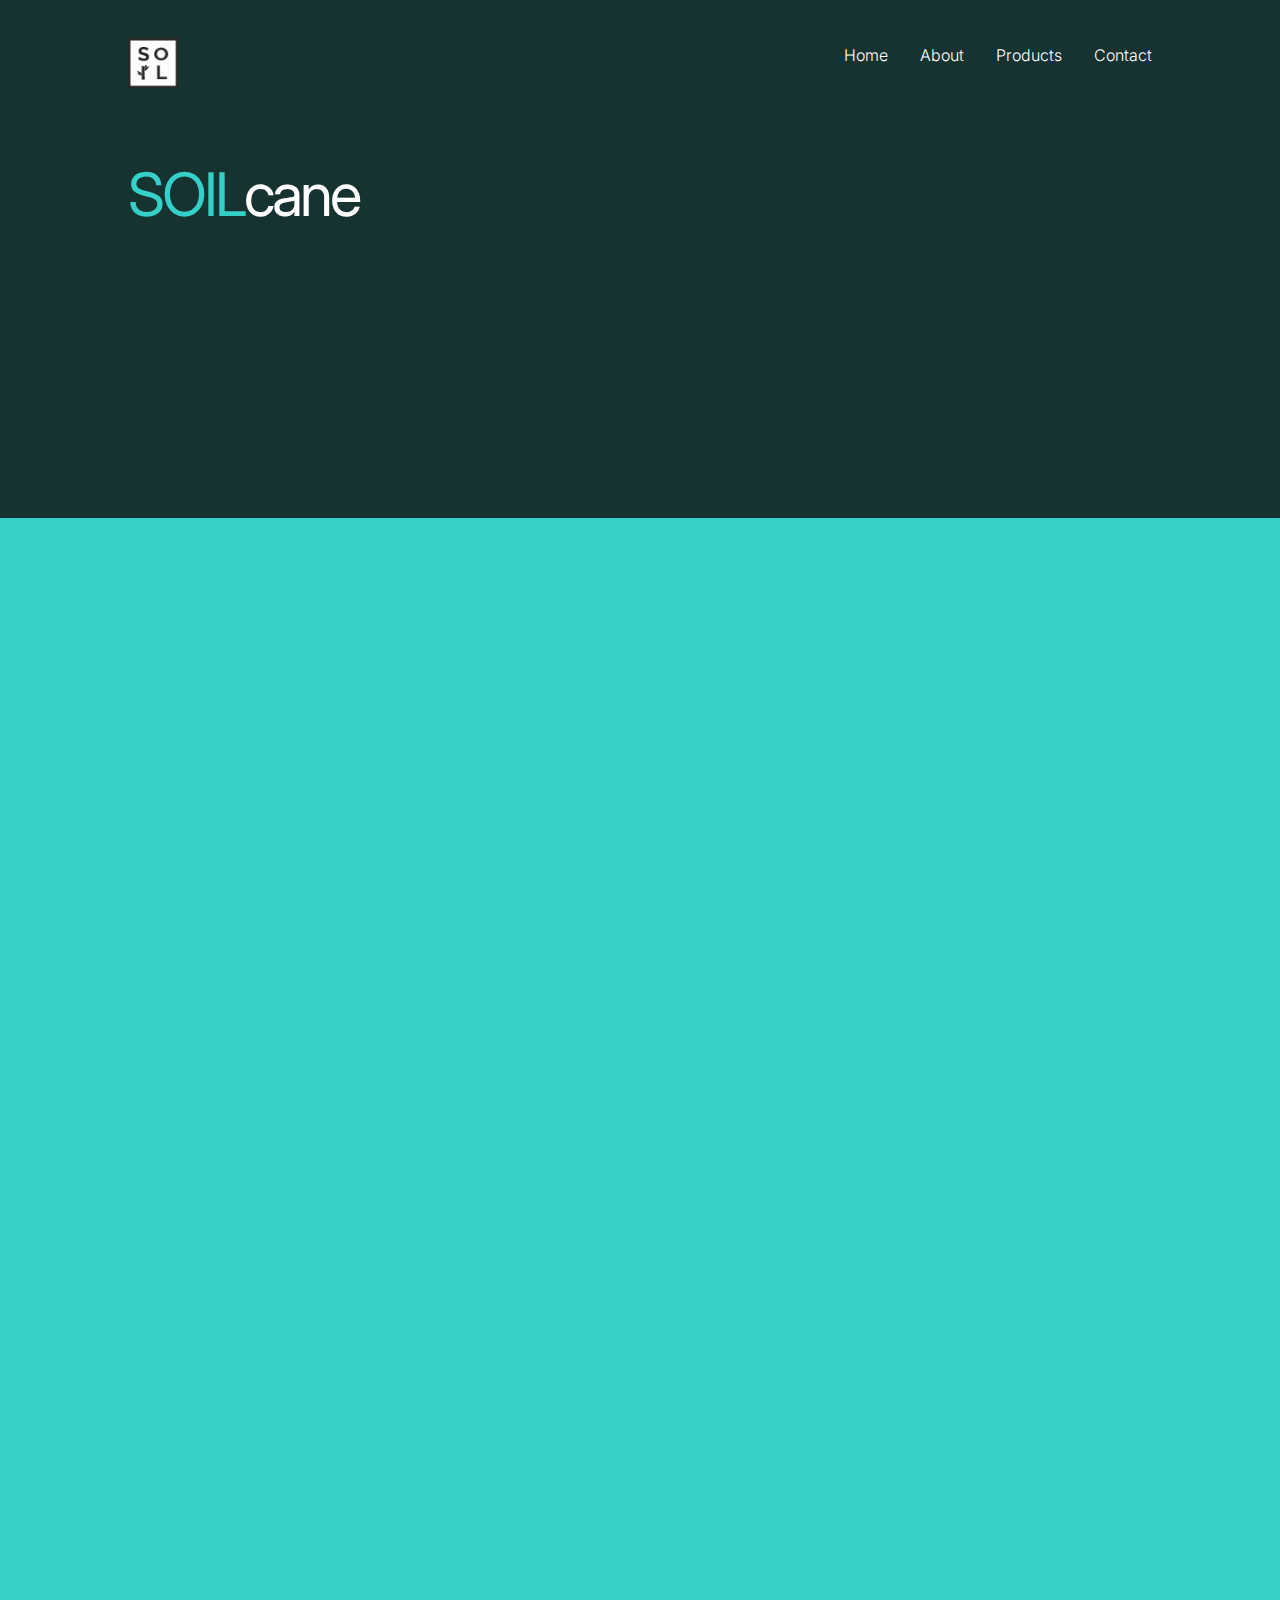
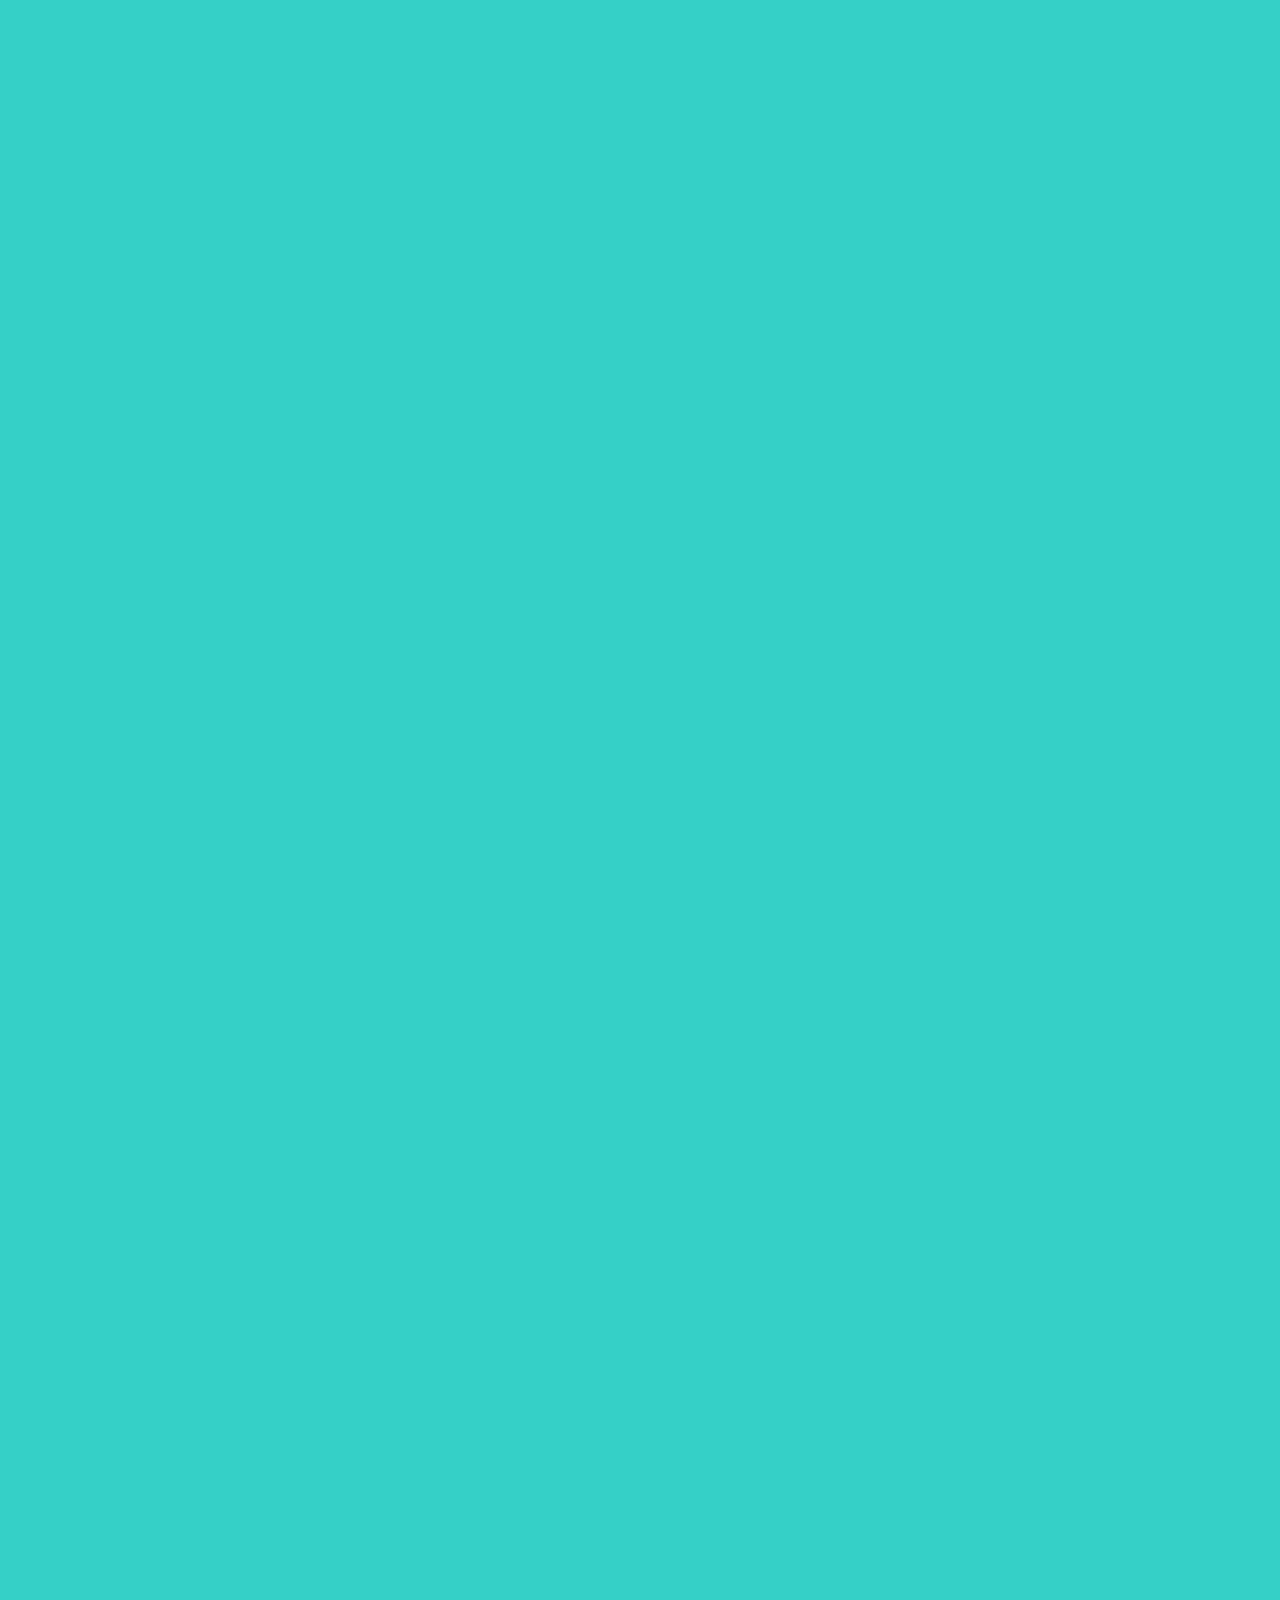
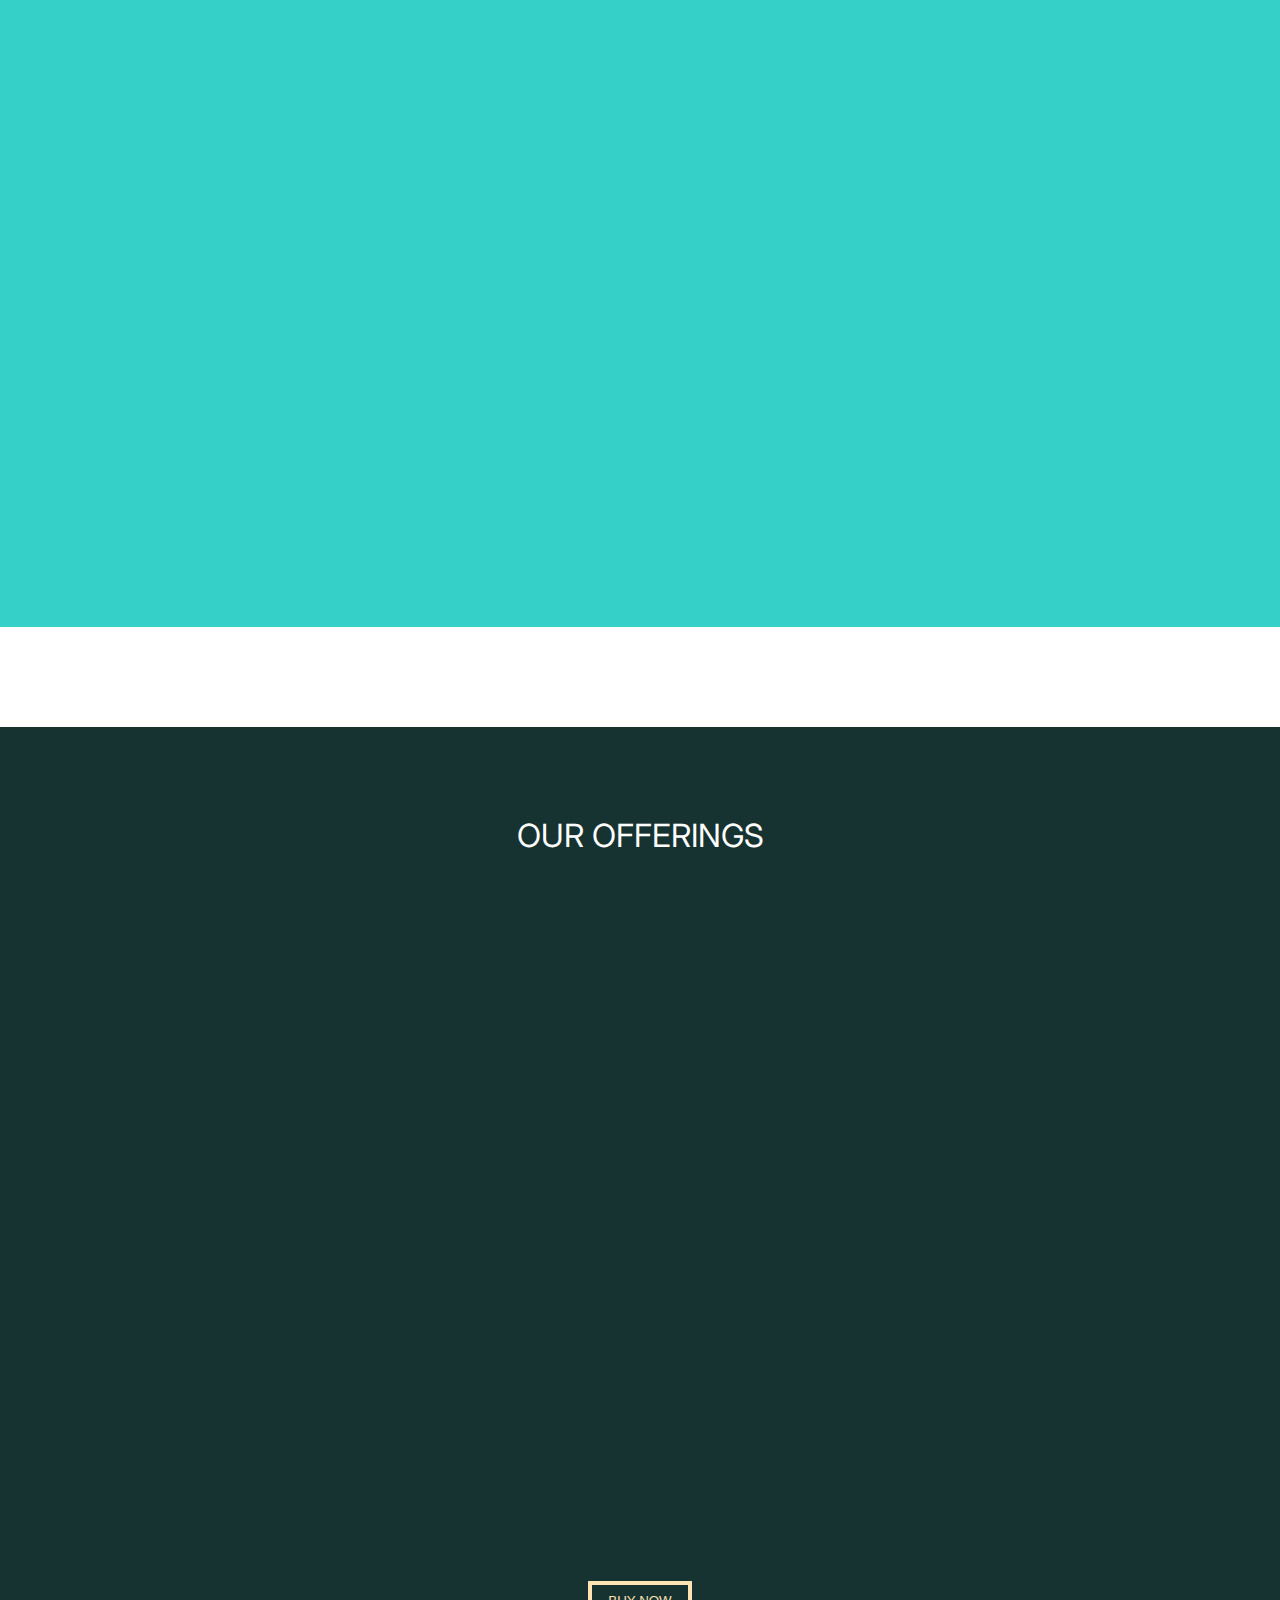
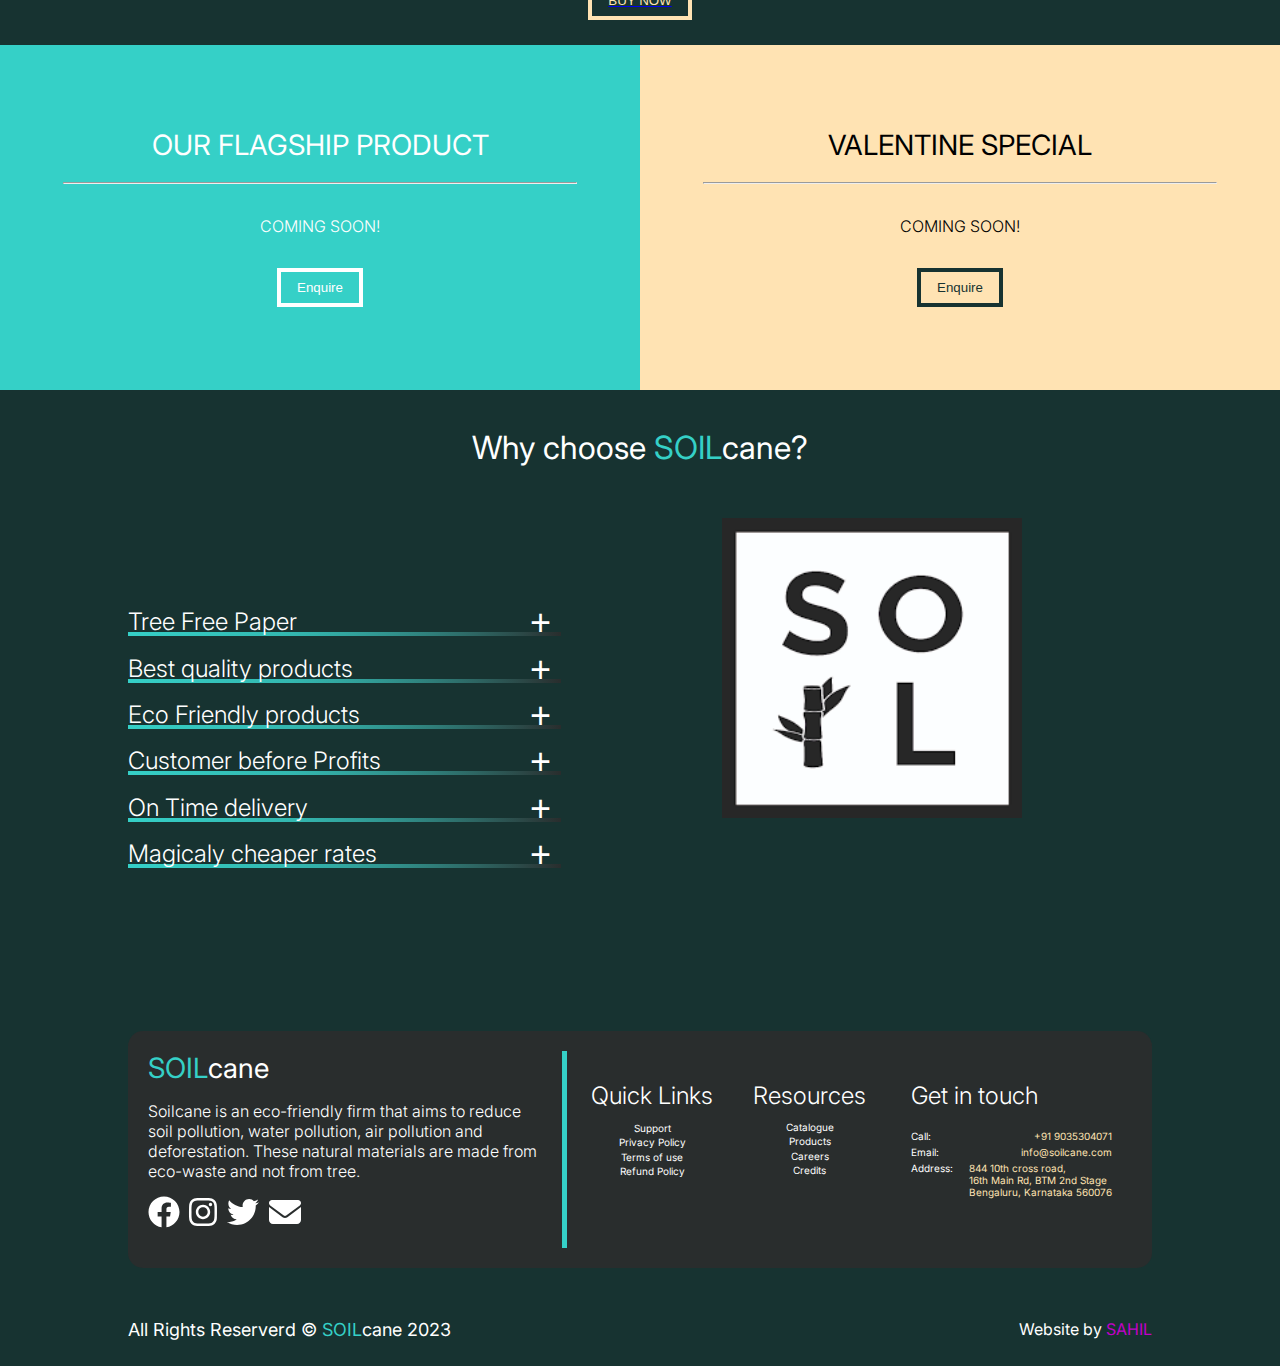
<file: index.html>
<!DOCTYPE html>
<html lang="en">

<head>
    <meta charset="UTF-8" />
    <meta name="viewport" content="width=device-width, initial-scale=1.0" />
    <title>SOILCANE</title>
    <link rel="stylesheet" href="medai.css" />
    <link rel="stylesheet" href="style.css" />
    <link rel="stylesheet" href="mobile.style.css" />
    <link rel="stylesheet" href="assets/fontawesome/css/all.min.css">
</head>

<body>
    <div class="smooth-scroll-wrapper">
        <div class="content bg-primary-1">
            <nav class="spaced-flex default-padding py-1  bg-dark-1 light-1">
                <div class="left-nav">
                    <h1 id="site-title"><span class="primary-1"><a href="index.html" class="dedecor"><img src="./assets/img/LOGO444.png" alt="" height="50px" width="50px"></span></a> </h1>
                </div>
                <div class="right-nav">
                    <ul class="dedecor spaced-flex font2">
                        <li class="mx-5 animated-ul py-2"><a href="/" class="dedecor">Home</a></li>
                        <li class="mx-5 animated-ul py-2"><a href="" class="dedecor">About</a></li>
                        <li class="mx-5 animated-ul py-2"><a href="#Products" class="dedecor">Products</a></li>
                        <li class="ml-5 animated-ul py-2"><a href="" class="dedecor">Contact</a></li>
                    </ul>
                </div>
                <div id="mobile-nav">
                    <i class="fa fa-bars primary-1" onclick="toggleMenu(event)"></i>
                    <ul id="mobile-menu" class="dedecor column-flex font2">
                        <li class="mx-auto animated-ul py-2"><a href="/" class="dedecor">Home</a></li>
                        <li class="mx-auto animated-ul py-2"><a href="/EcoPaper/about.html" class="dedecor">About</a></li>
                        <li class="mx-auto animated-ul py-2"><a href="#Products" class="dedecor">Products</a></li>
                        <li class="mx-auto animated-ul py-2"><a href="/EcoPaper/contact.html" class="dedecor">Contact</a></li>
                        <li class="mx-auto my-4 py-2"><i class="fa fa-xmark large primary-3"
                                onclick="toggleMenu(event)"></i></li>
                    </ul>
                </div>
            </nav>
            <section id="loading" class="auto-flex">
                <i class="fa fa-spinner secondary-1 boomer"
                    style="font-size: 100px ; position:relative; bottom:10%;"></i>
            </section>
            <section id="Landing" class="spaced-flex default-padding bg-dark-1 light-1 reverse-stack">
                <div>
                    <h1 id="hook" class="impress"><span class="primary-1">SOIL</span>cane</h1>
                    <h2 id="hook-headline" class="primary-3 medium">India's Proud Tree Free Paper</h2>
                    <p id="hook-intro" class="my-4 w-70">
                        Soilcane is an eco-friendly firm that aims to reduce soil pollution, water pollution, air pollution and deforestation. These natural materials are made from eco-waste and not from tree.
                    </p>
                    <div id="hook-buttons" class="btn-container my-5">
                        <a href="ABOUT/about.html"><button class="round-btn"> Know More </button></a>
                    </div>
                </div>
                <div class="image-contain">
                    <img id="hook-image" src="./assets/img/11-removebg-preview.png" alt="" >
                </div>

            </section>



            <section id="About" class="default-padding bg-primary-1 dark-1">
                <h2 class="center my-5">What is <span class="primary-2">SOIL</span> cane?</h2>
                <p class="w-70 mx-auto center my-5">
                    <b>We are India's First Tree Free Paper Producer.
                    We use eco-waste and by-products like bagasse, water hyacinth, dry leaves and dry roots which are biodegradable and completely safe. Soilcane provides innovative solution to the customers and to keep ecological balance.</b>
                </p>
                <a href="ABOUT/about.html" style="text-decoration: none;"><button class="mx-auto rect-btn block my-4 primary-2">Know About Us</button></a>
            </section>


            

            <section id="Products" class="bg-primary-2 default-padding">
                <h2 class="center my-5">OUR PREMIUM <span class="primary-1">PRODUCTS</span> </h2>
                <div class="spaced-flex wrap">

                    <div class="card fadeUp w-25 bg-dark-2 light-1 mw-100">
                        <img src="./assets/img/1.jpg" alt="" class="card-image">
                        <div class="card-content">
                            <h3 class="card-title my-3">Diary</h3>
                            <p class="card-descreption my-2">
                                It is made from eco-waste and by-products like bagasse, water hyacinth, dry leaves and dry roots which are biodegradable and completely safe.
                            </p>
                            <a href="https://api.whatsapp.com/send/?phone=919035304071&text&type=phone_number&app_absent=0"><button class="round-btn my-4">Buy Now</button></a>
                        </div>
                    </div>

                    <div class="card fadeUp w-25 bg-dark-2 light-1 mw-100">
                        <img src="./assets/img/2.jpg" alt="" class="card-image">
                        <div class="card-content">
                            <h3 class="card-title my-3">Diary</h3>
                            <p class="card-descreption my-2">
                                It is made from eco-waste and by-products like bagasse, water hyacinth, dry leaves and dry roots which are biodegradable and completely safe.
                            </p>
                            <a href="https://api.whatsapp.com/send/?phone=919035304071&text&type=phone_number&app_absent=0"><button class="round-btn my-4">Buy Now</button></a>
                        </div>
                    </div>

                    <div class="card fadeUp w-25 bg-dark-2 light-1 mw-100">
                        <img src="./assets/img/3.jpg" alt="" class="card-image">
                        <div class="card-content">
                            <h3 class="card-title my-3">Diary</h3>
                            <p class="card-descreption my-2">
                                It is made from eco-waste and by-products like bagasse, water hyacinth, dry leaves and dry roots which are biodegradable and completely safe.
                            </p>
                            <a href="https://api.whatsapp.com/send/?phone=919035304071&text&type=phone_number&app_absent=0"><button class="round-btn my-4">Buy Now</button></a>
                        </div>
                    </div>

                    <div class="card fadeUp w-25 bg-dark-2 light-1 mw-100">
                        <img src="./assets/img/4.jpg" alt="" class="card-image">
                        <div class="card-content">
                            <h3 class="card-title my-3">Diary</h3>
                            <p class="card-descreption my-2">
                                It is made from eco-waste and by-products like bagasse, water hyacinth, dry leaves and dry roots which are biodegradable and completely safe.
                            </p>
                            <a href="https://api.whatsapp.com/send/?phone=919035304071&text&type=phone_number&app_absent=0"><button class="round-btn my-4">Buy Now</button></a>
                        </div>
                    </div>

                    <div class="card fadeUp w-25 bg-dark-2 light-1 mw-100">
                        <img src="./assets/img/5.jpg" alt="" class="card-image">
                        <div class="card-content">
                            <h3 class="card-title my-3">Diary</h3>
                            <p class="card-descreption my-2">
                                It is made from eco-waste and by-products like bagasse, water hyacinth, dry leaves and dry roots which are biodegradable and completely safe.
                            </p>
                            <a href="https://api.whatsapp.com/send/?phone=919035304071&text&type=phone_number&app_absent=0"><button class="round-btn my-4">Buy Now</button></a>
                        </div>
                    </div>

                    <div class="card fadeUp w-25 bg-dark-2 light-1 mw-100">
                        <img src="./assets/img/6.jpg" alt="" class="card-image">
                        <div class="card-content">
                            <h3 class="card-title my-3">Diary</h3>
                            <p class="card-descreption my-2">
                                It is made from eco-waste and by-products like bagasse, water hyacinth, dry leaves and dry roots which are biodegradable and completely safe.
                            </p>
                            <a href="https://api.whatsapp.com/send/?phone=919035304071&text&type=phone_number&app_absent=0"><button class="round-btn my-4">Buy Now</button></a>
                        </div>
                    </div>

                    <div class="card fadeUp w-25 bg-dark-2 light-1 mw-100">
                        <img src="./assets/img/7.jpg" alt="" class="card-image">
                        <div class="card-content">
                            <h3 class="card-title my-3">Diary</h3>
                            <p class="card-descreption my-2">
                                It is made from eco-waste and by-products like bagasse, water hyacinth, dry leaves and dry roots which are biodegradable and completely safe.
                            </p>
                            <a href="https://api.whatsapp.com/send/?phone=919035304071&text&type=phone_number&app_absent=0"><button class="round-btn my-4">Buy Now</button></a>
                        </div>
                    </div>

                    <div class="card fadeUp w-25 bg-dark-2 light-1 mw-100">
                        <img src="./assets/img/8.jpg" alt="" class="card-image">
                        <div class="card-content">
                            <h3 class="card-title my-3">Diary</h3>
                            <p class="card-descreption my-2">
                                It is made from eco-waste and by-products like bagasse, water hyacinth, dry leaves and dry roots which are biodegradable and completely safe.
                            </p>
                            <a href="https://api.whatsapp.com/send/?phone=919035304071&text&type=phone_number&app_absent=0"><button class="round-btn my-4">Buy Now</button></a>
                        </div>
                    </div>

                    <div class="card fadeUp w-25 bg-dark-2 light-1 mw-100">
                        <img src="./assets/img/9.jpg" alt="" class="card-image">
                        <div class="card-content">
                            <h3 class="card-title my-3">Diary</h3>
                            <p class="card-descreption my-2">
                                It is made from eco-waste and by-products like bagasse, water hyacinth, dry leaves and dry roots which are biodegradable and completely safe.
                            </p>
                            <a href="https://api.whatsapp.com/send/?phone=919035304071&text&type=phone_number&app_absent=0"><button class="round-btn my-4">Buy Now</button></a>
                        </div>
                    </div>

                    <div class="card fadeUp w-25 bg-dark-2 light-1 mw-100">
                        <img src="./assets/img/10.jpg" alt="" class="card-image">
                        <div class="card-content">
                            <h3 class="card-title my-3">Diary</h3>
                            <p class="card-descreption my-2">
                                It is made from eco-waste and by-products like bagasse, water hyacinth, dry leaves and dry roots which are biodegradable and completely safe.
                            </p>
                            <a href="https://api.whatsapp.com/send/?phone=919035304071&text&type=phone_number&app_absent=0"><button class="round-btn my-4">Buy Now</button></a>
                        </div>
                    </div>

                    <div class="card fadeUp w-25 bg-dark-2 light-1 mw-100">
                        <img src="./assets/img/11.jpg" alt="" class="card-image">
                        <div class="card-content">
                            <h3 class="card-title my-3">Diary</h3>
                            <p class="card-descreption my-2">
                                It is made from eco-waste and by-products like bagasse, water hyacinth, dry leaves and dry roots which are biodegradable and completely safe.
                            </p>
                            <a href="https://api.whatsapp.com/send/?phone=919035304071&text&type=phone_number&app_absent=0"><button class="round-btn my-4">Buy Now</button></a>
                        </div>
                    </div>

                    <div class="card fadeUp w-25 bg-dark-2 light-1 mw-100">
                        <img src="./assets/img/12.jpg" alt="" class="card-image">
                        <div class="card-content">
                            <h3 class="card-title my-3">Diary</h3>
                            <p class="card-descreption my-2">
                                It is made from eco-waste and by-products like bagasse, water hyacinth, dry leaves and dry roots which are biodegradable and completely safe.
                            </p>
                            <a href="https://api.whatsapp.com/send/?phone=919035304071&text&type=phone_number&app_absent=0"><button class="round-btn my-4">Buy Now</button></a>
                        </div>
                    </div>

                    <div class="card fadeUp w-25 bg-dark-2 light-1 mw-100">
                        <img src="./assets/img/13.jpg" alt="" class="card-image">
                        <div class="card-content">
                            <h3 class="card-title my-3">Diary</h3>
                            <p class="card-descreption my-2">
                                It is made from eco-waste and by-products like bagasse, water hyacinth, dry leaves and dry roots which are biodegradable and completely safe.
                            </p>
                            <a href="https://api.whatsapp.com/send/?phone=919035304071&text&type=phone_number&app_absent=0"><button class="round-btn my-4">Buy Now</button></a>
                        </div>
                    </div>

                    <div class="card fadeUp w-25 bg-dark-2 light-1 mw-100">
                        <img src="./assets/img/14.jpg" alt="" class="card-image">
                        <div class="card-content">
                            <h3 class="card-title my-3">Diary</h3>
                            <p class="card-descreption my-2">
                                It is made from eco-waste and by-products like bagasse, water hyacinth, dry leaves and dry roots which are biodegradable and completely safe.
                            </p>
                            <a href="https://api.whatsapp.com/send/?phone=919035304071&text&type=phone_number&app_absent=0"><button class="round-btn my-4">Buy Now</button></a>
                        </div>
                    </div>

                    <div class="card fadeUp w-25 bg-dark-2 light-1 mw-100">
                        <img src="./assets/img/15.jpg" alt="" class="card-image">
                        <div class="card-content">
                            <h3 class="card-title my-3">Diary</h3>
                            <p class="card-descreption my-2">
                                It is made from eco-waste and by-products like bagasse, water hyacinth, dry leaves and dry roots which are biodegradable and completely safe.
                            </p>
                            <a href="https://api.whatsapp.com/send/?phone=919035304071&text&type=phone_number&app_absent=0"><button class="round-btn my-4">Buy Now</button></a>
                        </div>
                    </div>

                    <div class="card fadeUp w-25 bg-dark-2 light-1 mw-100">
                        <img src="./assets/img/16.jpg" alt="" class="card-image">
                        <div class="card-content">
                            <h3 class="card-title my-3">Envelope</h3>
                            <h3 class="card-title my-3"></h3>
                            <p class="card-descreption my-2">
                                It is made from eco-waste and by-products like bagasse, water hyacinth, dry leaves and dry roots which are biodegradable and completely safe.
                            </p>
                            <a href="https://api.whatsapp.com/send/?phone=919035304071&text&type=phone_number&app_absent=0"><button class="round-btn my-4">Buy Now</button></a>
                        </div>
                    </div>

                    <div class="card fadeUp w-25 bg-dark-2 light-1 mw-100">
                        <img src="./assets/img/17.jpg" alt="" class="card-image">
                        <div class="card-content">
                            <h3 class="card-title my-3">Envelope</h3>
                            <p class="card-descreption my-2">
                                It is made from eco-waste and by-products like bagasse, water hyacinth, dry leaves and dry roots which are biodegradable and completely safe.
                            </p>
                            <a href="https://api.whatsapp.com/send/?phone=919035304071&text&type=phone_number&app_absent=0"><button class="round-btn my-4">Buy Now</button></a>
                        </div>
                    </div>

                    <div class="card fadeUp w-25 bg-dark-2 light-1 mw-100">
                        <img src="./assets/img/18.jpg" alt="" class="card-image">
                        <div class="card-content">
                            <h3 class="card-title my-3">Envelope</h3>
                            <p class="card-descreption my-2">
                                It is made from eco-waste and by-products like bagasse, water hyacinth, dry leaves and dry roots which are biodegradable and completely safe.
                            </p>
                            <a href="https://api.whatsapp.com/send/?phone=919035304071&text&type=phone_number&app_absent=0"><button class="round-btn my-4">Buy Now</button></a>
                        </div>
                    </div>



                    

                    
                    </div>


                </div>
                <div class="spacer-l"></div>
            </section>

            <section id="products" class="default-padding bg-dark-1">
                <h2 class="center my-5 light-1">OUR OFFERINGS</h2>
                <div class="spaced-flex wrap">

                    <div class="carousal-card w-30 my-3 fadeIn">
                        <img src="./assets/img/5.jpg" alt="">
                        <div class="container">
                            <h3 class="light-1">DIARIES</h3>
                            <a href="https://api.whatsapp.com/send/?phone=919035304071&text&type=phone_number&app_absent=0"><button class="round-btn my-4">Buy Now</button></a>
                        </div>
                    </div>

                    <div class="carousal-card w-30 my-3 fadeIn">
                        <img src="./assets/img/1.jpg" alt="">
                        <div class="container">
                            <h3 class="light-1">CUSTOMIZED DIARIES</h3>
                            <a href="https://api.whatsapp.com/send/?phone=919035304071&text&type=phone_number&app_absent=0"><button class="round-btn my-4">Buy Now</button></a>
                        </div>
                    </div>
                    <div class="carousal-card w-30 my-3 fadeIn">
                        <img src="./assets/img/18.jpg" alt="">
                        <div class="container">
                            <h3 class="light-1">ENVELOPE</h3>
                            <a href="https://api.whatsapp.com/send/?phone=919035304071&text&type=phone_number&app_absent=0"><button class="round-btn my-4">Buy Now</button></a>
                        </div>
                    </div>
                    <div class="carousal-card w-30 my-3 fadeIn">
                        <img src="./assets/img/17.jpg" alt="">
                        <div class="container">
                            <h3 class="light-1">CUSTOMIZED ENVELOPE</h3>
                            <a href="https://api.whatsapp.com/send/?phone=919035304071&text&type=phone_number&app_absent=0"><button class="round-btn my-4">Buy Now</button></a>
                        </div>
                    </div>
                    <div class="carousal-card w-30 my-3 fadeIn">
                        <img src="./assets/img/7.jpg" alt="">
                        <div class="container">
                            <h3 class="light-1">CUSTOMIZED PACKAGES </h3>
                            <a href="https://api.whatsapp.com/send/?phone=919035304071&text&type=phone_number&app_absent=0"><button class="round-btn my-4">Buy Now</button></a>
                        </div>
                    </div>
                    <div class="carousal-card w-30 my-3 fadeIn">
                        <img src="./assets/img/10.jpg" alt="">
                        <div class="container">
                            <h3 class="light-1">SPECIAL EDITION </h3>
                            <a href="https://api.whatsapp.com/send/?phone=919035304071&text&type=phone_number&app_absent=0"><button class="round-btn my-4">Buy Now</button></a>
                        </div>
                    </div>

                </div>
                <a href="https://api.whatsapp.com/send/?phone=919035304071&text&type=phone_number&app_absent=0"><button class="rect-btn mt-5 block mx-auto">BUY NOW </button></a>
            </section>
            <section id="Achievements" class="spaced-flex center stack">

                <div class="w-50 mw-100 inline-block bg-primary-1 py-4">
                    <h3 class="light-1 mt-5"> OUR FLAGSHIP PRODUCT </h3>
                    <hr class="w-80 block mx-auto my-3 light-1">
                    <p class="my-5 light-1 px-3">
                        COMING SOON!
                    </p>
                    <a href="https://api.whatsapp.com/send/?phone=919035304071&text&type=phone_number&app_absent=0"><button class="rect-btn mb-5"
                        style="color: var(--light-1); border-color: var(--light-1);">Enquire</button></a>
                </div>

                <div class="w-50 mw-100 inline-block bg-primary-2 py-4">
                    <h3 class="mt-5">VALENTINE SPECIAL</h3>
                    <hr class="w-80 block mx-auto my-3 dark-1">
                    <p class="my-5 px-3">
                        COMING SOON!
                    </p>
                    <a href="https://api.whatsapp.com/send/?phone=919035304071&text&type=phone_number&app_absent=0"><button class="rect-btn mb-5"
                        style="color: var(--dark-1); border-color: var(--dark-1);">Enquire</button></a>
                </div>


            </section>
            <section id="Highlights" class="default-padding bg-dark-1 light-1">
                <h2 class="center mb-5">Why choose <span class="primary-1">SOIL</span>cane?</h2>
                <div class="spaced-flex start-flex reverse-stack">
                    <ul class="medium dedecor px-0 my-7 mr-5">
                        <li class="my-4">
                            <h4>Tree Free Paper<button class="accordian-toggle">+</button></h4>
                            <p class="accordian">These papers are proudly tree-free. When you choose Soilcane, you choose to save trees</p>
                        </li>
                        <li class="my-4">
                            <h4>Best quality products<button class="accordian-toggle">+</button></h4>
                            <p class="accordian">We aim to deliver Quality products to our customers as we focus on one
                                futuristic and innovative technology.</p>
                        </li>
                        <li class="my-4">
                            <h4>Eco Friendly products<button class="accordian-toggle">+</button></h4>
                            <p class="accordian">These products are durable and 100% environment-friendly.
                            </p>
                        </li>
                        <li class="my-4">
                            <h4>Customer before Profits<button class="accordian-toggle">+</button></h4>
                            <p class="accordian">Our policies are customer freindly and we do not compromise on customer
                                satisfaction.</p>
                        </li>
                        <li class="my-4">
                            <h4>On Time delivery<button class="accordian-toggle">+</button></h4>
                            <p class="accordian">Somethings are precious and we understand that. We value both our time
                                and
                                our customers time.</p>
                        </li>
                        <li class="my-4">
                            <h4>Magicaly cheaper rates<button class="accordian-toggle">+</button></h4>
                            <p class="accordian">Yes this is true! We have kept our prices as minimum as possible.</p>
                        </li>
                    </ul>
                    <div class="image-contain ml-5">
                        <img src="./assets/img/LOGO444.png" alt="" style="height:300px">
                    </div>
                </div>
            </section>

            <!--
            <section id="Timeline" class="bg-primary-1 light-1 default-padding">
                <h2 class="center mb-5 primary-2">Our History</h2>
                <div id="makearule">
                </div>
                <div class="timeline-container">


                    <div class="timeline-item fadeIn">
                        <div class="timeline-date fadeIn">
                            <h4>Dec</h4>
                            <h5>2020</h5>
                        </div>
                        <h4 class="timeline-heading">IDEA WAS BORN</h4>
                        <p class="timeline-content">
                            Started working in sugarcane
                        </p>
                    </div>

                    <div class="timeline-item fadeIn">
                        <div class="timeline-date fadeIn">
                            <h4>Jan</h4>
                            <h5>2021</h5>
                        </div>
                        <h4 class="timeline-heading">TOOK THE FIRST STEP</h4>
                        <p class="timeline-content">
                            Started The Reserch  
                        </p>
                    </div>

                    <div class="timeline-item fadeIn">
                        <div class="timeline-date fadeIn">
                            <h4>Mar</h4>
                            <h5>2021</h5>
                        </div>
                        <h4 class="timeline-heading">IMPLEMENTED THE RESERCH</h4>
                        <p class="timeline-content">
                            Developing the product
                        </p>
                    </div>

                    <div class="timeline-item fadeIn">
                        <div class="timeline-date fadeIn">
                            <h4>Jul</h4>
                            <h5>2022</h5>
                        </div>
                        <h4 class="timeline-heading">STARTED DEEP RESERCH </h4>
                        <p class="timeline-content">
                            Started working on water hyacinth
                        </p>
                    </div>

                    <div class="timeline-item fadeIn">
                        <div class="timeline-date fadeIn">
                            <h4>April</h4>
                            <h5>2022</h5>
                        </div>
                        <h4 class="timeline-heading">HARDWORK PAYED OFF</h4>
                        <p class="timeline-content">
                            Participated at entrepreneur mela & Won the creative idea
                        </p>
                    </div>


                    <div class="timeline-item fadeIn">
                        <div class="timeline-date fadeIn">
                            <h4>August</h4>
                            <h5>2022</h5>
                        </div>
                        <h4 class="timeline-heading">AMONG TOP 100 STARTUP @INDIA  </h4>
                        <p class="timeline-content">
                            India's smart IDEAthon named us in top 100 start ups
                        </p>
                    </div>

                    <div class="timeline-item fadeIn">
                        <div class="timeline-date fadeIn">
                            <h4>August</h4>
                            <h5>2022</h5>
                        </div>
                        <h4 class="timeline-heading"> CLIMATEALAUNCHPAD @2K22  </h4>
                        <p class="timeline-content">
                            Became Semi-FinaList for climatelaunchpad India 2022
                        </p>
                    </div>

                    <div class="timeline-item fadeIn">
                        <div class="timeline-date fadeIn">
                            <h4>December</h4>
                            <h5>2022</h5>
                        </div>
                        <h4 class="timeline-heading"> STARTED TO BUILD ONLINE PRESENCE </h4>
                        <p class="timeline-content">
                            Started to work on webiste and marketing
                        </p>
                    </div>

                    <div class="timeline-item fadeIn">
                        <div class="timeline-date fadeIn">
                            <h4>January</h4>
                            <h5>2023</h5>
                        </div>
                        <h4 class="timeline-heading"> ENTERED LAST STAGE  </h4>
                        <p class="timeline-content">
                            Finalized Our Products 
                        </p>
                    </div>

                    <div class="timeline-item fadeIn">
                        <div class="timeline-date fadeIn">
                            <h4>Feburary</h4>
                            <h5>2023</h5>
                        </div>
                        <h4 class="timeline-heading"> ENTERED THE MARKET</h4>
                        <p class="timeline-content">
                            Started selling our products 
                        </p>
                    </div>

                    <div class="timeline-item fadeIn">
                        <div class="timeline-date fadeIn">
                            <h4>Mid</h4>
                            <h5>2023</h5>
                        </div>
                        <h4 class="timeline-heading"> RESERCH AND INNOVATOION</h4>
                        <p class="timeline-content">
                            Adding more products  
                        </p>
                    </div>

                    <div class="timeline-item fadeIn">
                        <div class="timeline-date fadeIn">
                            <h4>Jan</h4>
                            <h5>2024</h5>
                        </div>
                        <h4 class="timeline-heading"> Vision</h4>
                        <p class="timeline-content">
                            Vision to make more innovative solutions.
                        </p>
                    </div>
                    
                    <div class="timeline-item fadeIn">
                        <div class="timeline-date fadeIn">
                            <h4>July</h4>
                            <h5>2022</h5>
                        </div>
                        <h4 class="timeline-heading">SOCIAL PACT EXIMIUS@2K22 </h4>
                        <p class="timeline-content">
                            We presented social pact of eximius2022
                        </p>
                    </div>

                    

                </div>

            </section>

        -->
            <footer class="default-padding bg-dark-1 light-1">

                <div class="container spaced-flex bg-dark-2 stack" style="border-radius: 15px;">
                    <div class="w-40 mw-100 footer-outro">
                        <h3><span class="primary-1">SOIL</span>cane</h3>
                        <p class="my-4">
                            Soilcane is an eco-friendly firm that aims to reduce soil pollution, water pollution, air pollution and deforestation. These natural materials are made from eco-waste and not from tree.
                        </p>
                        <div class="my-2 start-flex light-1">
                            <a class="dedecor" target="_blank" href="https://www.facebook.com/Soilcane/"><i class="fab fa-facebook large"
                                    style="margin-right: 4px;"></i></a>
                            <a class="dedecor" target="_blank" href="https://www.instagram.com/soilcane/?igshid=Yzg5MTU1MDY%3D"><i class="fab fa-instagram large mx-2"></i></a>
                            <a class="dedecor" target="_blank" href="https://www.instagram.com/soilcane/?igshid=Yzg5MTU1MDY%3D"><i class="fab fa-twitter large mx-2"></i></a>
                            <a class="dedecor" target="_blank" href="https://www.instagram.com/soilcane/?igshid=Yzg5MTU1MDY%3D"><i class="fa fa-envelope large mx-2" onclick="openMail()"></i></a>
                        </div>
                    </div>

                    <div class="spaced-flex start-flex">
                        <div class="container">
                            <h4>Quick Links</h4>
                            <ul class="dedecor my-10 small center">
                                <li class="my-2">Support</li>
                                <li class="my-2">Privacy Policy</li>
                                <li class="my-2">Terms of use</li>
                                <li class="my-2">Refund Policy</li>
                            </ul>
                        </div>
                        <div class="container">
                            <h4>Resources</h4>
                            <ul class="dedecor my-10 small center">
                                <li class="my-2">Catalogue</li>
                                <li class="my-2">Products</li>
                                <li class="my-2">Careers</li>
                                <li class="my-2">Credits</li>
                            </ul>
                        </div>
                    </div>

                    <div class="spaced-flex start-flex">

                        <div class="container">
                            <h4>Get in touch</h4>
                            <div class="my-10">
                                <div class="spaced-flex start-flex my-2 small">
                                    <h5 class="small">Call:</h5><span class="primary-2 ml-5">+91 9035304071</span>
                                </div>
                                <div class="spaced-flex start-flex my-2 small">
                                    <h5 class="small">Email:</h5><span class="primary-2 ml-5">info@soilcane.com</span>
                                </div>
                                <div class="spaced-flex start-flex my-2 small">
                                    <h5 class="small">Address:</h5><span class="primary-2 ml-5">844 10th cross road, <br>16th Main Rd, BTM 2nd Stage<br>Bengaluru, Karnataka 560076
                                        </span>
                                </div>
                            </div>
                        </div>
                    </div>

                </div>
                <div class="spaced-flex mt-5 stack center" id="credits">
                    <div>
                        <h5>All Rights Reserverd &copy; <span class="primary-1">SOIL</span>cane 2023</h5>
                    </div>
                    <div>Website by <a href="https://www.linkedin.com/in/sahil-yadav-442079204/" class="dedecor">SAHIL</a></div>
                </div>
            </footer>
        </div>
    </div>

    <script src="assets/js/app.js"></script>
    <script src="assets/fontawesome/js/all.min.js"></script>
</body>

</html>
</file>
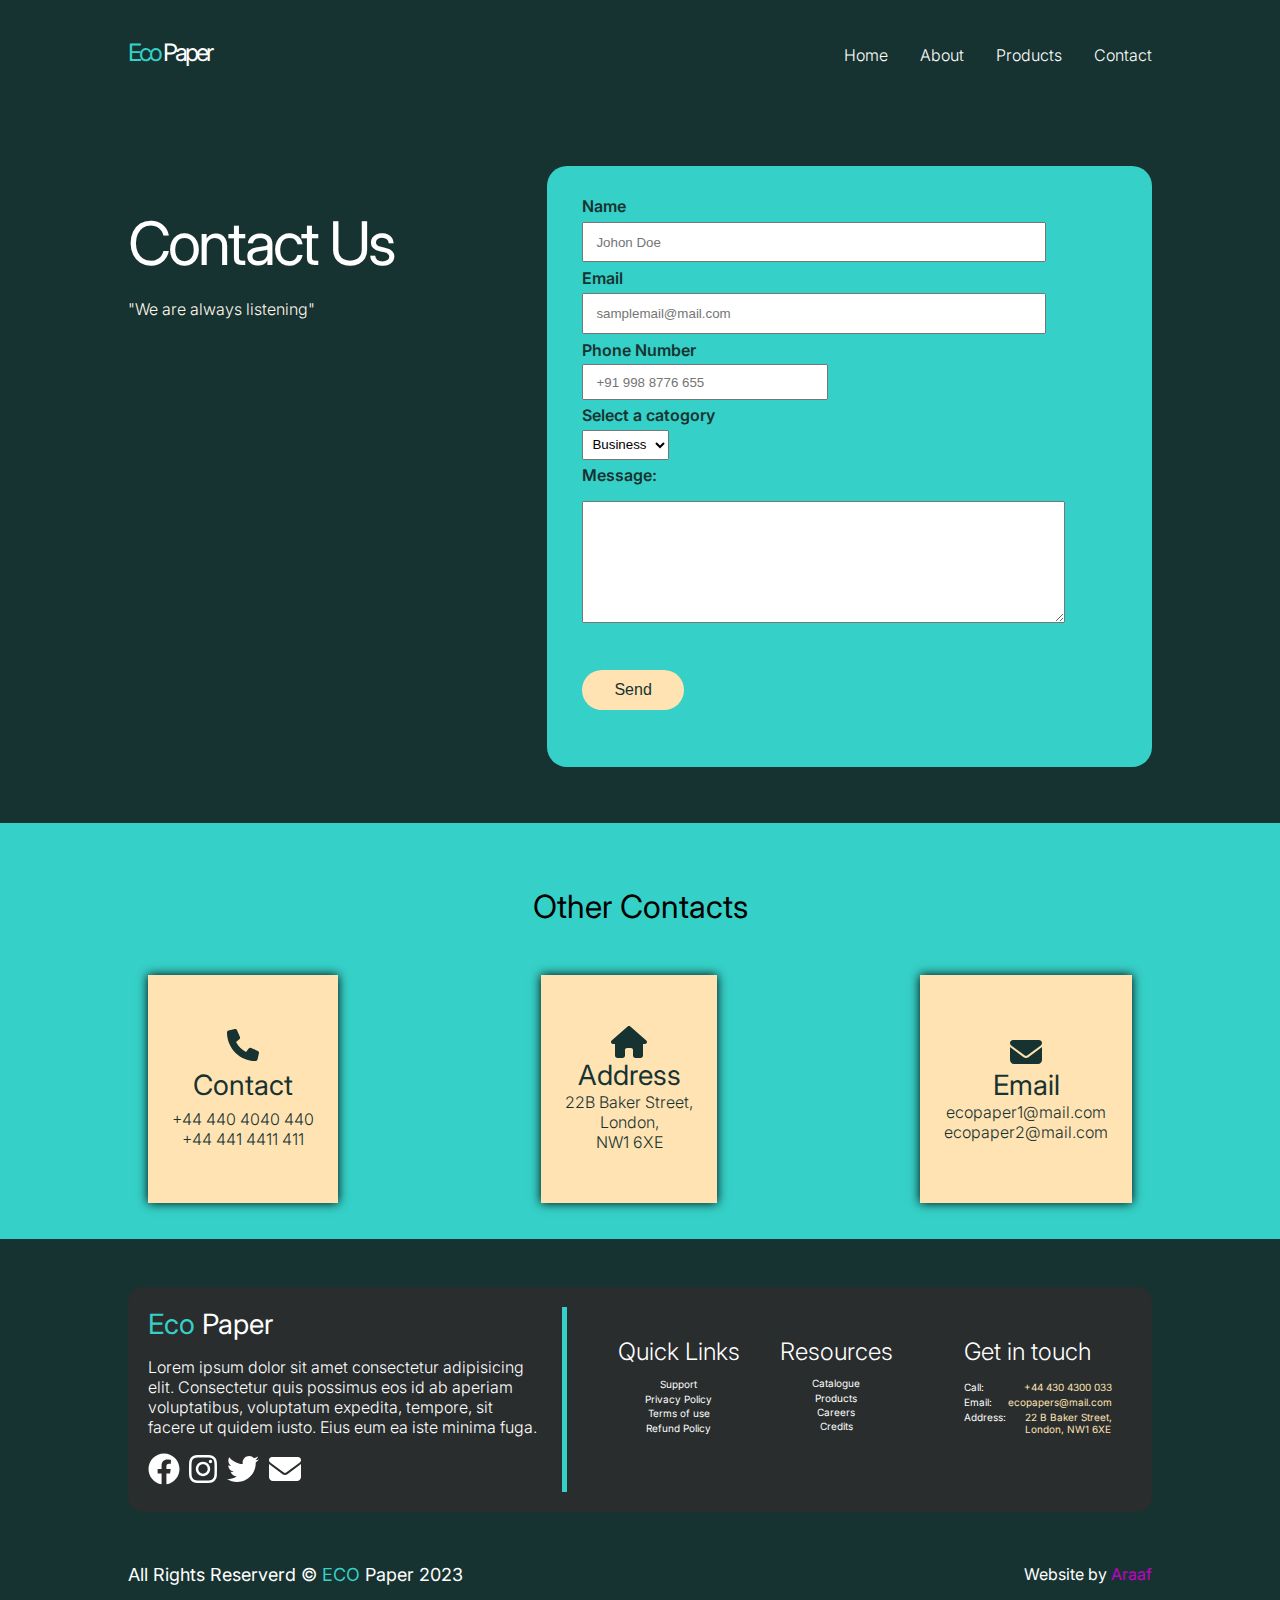
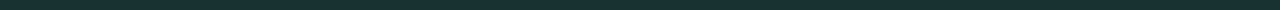
<file: CONTACT/contact.html>
<!DOCTYPE html>
<html lang="en">
  <head>
    <meta charset="UTF-8" />
    <meta name="viewport" content="width=device-width, initial-scale=1.0" />
    <title>Eco Paper</title>
    <link rel="stylesheet" href="medai.css" />
    <link rel="stylesheet" href="style.css" />
    <link rel="stylesheet" href="mobile.style.css" />
    <link rel="stylesheet" href="assets/fontawesome/css/all.min.css" />
  </head>

  <body>
    <div class="smooth-scroll-wrapper">
      <div class="content bg-primary-1">
        <nav class="spaced-flex default-padding py-1 bg-dark-1 light-1">
          <div class="left-nav">
            <h1 id="site-title"><span class="primary-1">Eco</span> Paper</h1>
          </div>
          <div class="right-nav">
            <ul class="dedecor spaced-flex font2">
              <li class="mx-5 animated-ul py-2">
                <a href="" class="dedecor">Home</a>
              </li>
              <li class="mx-5 animated-ul py-2">
                <a href="/EcoPaper/about.html" class="dedecor">About</a>
              </li>
              <li class="mx-5 animated-ul py-2">
                <a href="#Products" class="dedecor">Products</a>
              </li>
              <li class="ml-5 animated-ul py-2">
                <a href="/EcoPaper/contact.html" class="dedecor">Contact</a>
              </li>
            </ul>
          </div>
          <div id="mobile-nav">
            <i class="fa fa-bars primary-1" onclick="toggleMenu(event)"></i>
            <ul id="mobile-menu" class="dedecor column-flex font2">
              <li class="mx-auto animated-ul py-2">
                <a href="/" class="dedecor">Home</a>
              </li>
              <li class="mx-auto animated-ul py-2">
                <a href="/EcoPaper/about.html" class="dedecor">About</a>
              </li>
              <li class="mx-auto animated-ul py-2">
                <a href="#Products" class="dedecor">Products</a>
              </li>
              <li class="mx-auto animated-ul py-2">
                <a href="/EcoPaper/contact.html" class="dedecor">Contact</a>
              </li>
              <li class="mx-auto my-4 py-2">
                <i
                  class="fa fa-xmark large primary-3"
                  onclick="toggleMenu(event)"
                ></i>
              </li>
            </ul>
          </div>
        </nav>
        <section id="loading" class="auto-flex">
          <i
            class="fa fa-spinner secondary-1 boomer"
            style="font-size: 100px; position: relative; bottom: 10%"
          ></i>
        </section>
        <section
          id="contact-contact"
          class="spaced-flex default-padding bg-dark-1 light-1 stack"
        >
          <div class="mr-5 py-5 w-40 mw-100">
            <h1 class="impress my-5">Contact Us</h1>
            <p class="my-2 primary-4">"We are always listening"</p>
          </div>
          <div class="w-60 mw-100 my-3">
            <form
              name="contactform"
              method="post"
              class="simple-contact-form mx-auto default-padding font3"
            >
              <div class="w-100 mx-2">
                <label class="block">Name</label>
                <input
                  class="py-2 my-1 px-3 w-80 input"
                  type="text"
                  name="cname"
                  placeholder="Johon Doe"
                />
              </div>
              <div class="w-100 mx-2">
                <label class="block">Email</label>
                <input
                  class="py-2 my-1 px-3 w-80 input"
                  type="email"
                  name="cemail"
                  placeholder="samplemail@mail.com"
                />
              </div>

              <div class="w-80 mx-2">
                <label class="block">Phone Number</label>
                <input
                  class="py-2 my-1 px-3 w-50 input"
                  type="tel"
                  name="cnumber"
                  placeholder="+91 998 8776 655"
                />
              </div>

              <div class="mx-2">
                <label class="block">Select a catogory</label>
                <select name="cselect" id="csel" class="my-1 block px-2 py-1">
                  <option>Business</option>
                  <option>Inividual</option>
                  <option>Press</option>
                  <option>other</option>
                </select>
              </div>

              <div class="mx-2">
                <label class="block">Message:</label>
                <textarea
                  name="cmessage"
                  class="msgarea w-90 mw-100 my-3"
                  rows="8"
                ></textarea>
                <input
                  type="submit"
                  name="send"
                  class="round-btn my-5"
                  id="sendbutton"
                  value="Send"
                />
              </div>
            </form>

            <div class="light-color" id="alert"></div>
          </div>
        </section>
        <h2 class="mt-5 center">Other Contacts</h2>
        <section class="default-padding bg-primary-1 light-1 spaced-flex stack">
          <div
            class="card bg-primary-2 dark-1 px-5 py-3 center auto-flex column-flex"
          >
            <i class="fa fa-phone large"></i>
            <h3 class="my-5">Contact</h3>
            <h4 class="medium">+44 440 4040 440</h4>
            <h4 class="medium">+44 441 4411 411</h4>
          </div>
          <div
            class="card bg-primary-2 dark-1 px-5 py-5 center auto-flex column-flex"
          >
            <i class="fa fa-home large"></i>
            <h3>Address</h3>
            <h4 class="medium">
              22B Baker Street,<br />
              London, <br />
              NW1 6XE
            </h4>
          </div>
          <div
            class="card bg-primary-2 dark-1 px-5 py-5 center auto-flex column-flex"
          >
            <i class="fa fa-envelope large"></i>
            <h3>Email</h3>
            <h4 class="medium">ecopaper1@mail.com</h4>
            <h4 class="medium">ecopaper2@mail.com</h4>
          </div>
        </section>
        <section class="bg-primary-1 defalut-padding"></section>
        <footer class="default-padding bg-dark-1 light-1">
          <div
            class="container spaced-flex bg-dark-2 stack"
            style="border-radius: 15px"
          >
            <div class="w-40 mw-100 footer-outro">
              <h3><span class="primary-1">Eco</span> Paper</h3>
              <p class="my-4">
                Lorem ipsum dolor sit amet consectetur adipisicing elit.
                Consectetur quis possimus eos id ab aperiam voluptatibus,
                voluptatum expedita, tempore, sit facere ut quidem iusto. Eius
                eum ea iste minima fuga.
              </p>
              <div class="my-2 start-flex light-1">
                <a class="dedecor" target="_blank" href=""
                  ><i
                    class="fab fa-facebook large"
                    style="margin-right: 4px"
                  ></i
                ></a>
                <a class="dedecor" target="_blank" href=""
                  ><i class="fab fa-instagram large mx-2"></i
                ></a>
                <i class="fab fa-twitter large mx-2"></i>
                <i class="fa fa-envelope large mx-2"></i>
              </div>
            </div>

            <div class="spaced-flex start-flex">
              <div class="container">
                <h4>Quick Links</h4>
                <ul class="dedecor my-10 small center">
                  <li class="my-2">Support</li>
                  <li class="my-2">Privacy Policy</li>
                  <li class="my-2">Terms of use</li>
                  <li class="my-2">Refund Policy</li>
                </ul>
              </div>
              <div class="container">
                <h4>Resources</h4>
                <ul class="dedecor my-10 small center">
                  <li class="my-2">Catalogue</li>
                  <li class="my-2">Products</li>
                  <li class="my-2">Careers</li>
                  <li class="my-2">Credits</li>
                </ul>
              </div>
            </div>

            <div class="spaced-flex start-flex">
              <div class="container">
                <h4>Get in touch</h4>
                <div class="my-10">
                  <div class="spaced-flex start-flex my-2 small">
                    <h5 class="small">Call:</h5>
                    <span class="primary-2 ml-5">+44 430 4300 033</span>
                  </div>
                  <div class="spaced-flex start-flex my-2 small">
                    <h5 class="small">Email:</h5>
                    <span class="primary-2 ml-5">ecopapers@mail.com</span>
                  </div>
                  <div class="spaced-flex start-flex my-2 small">
                    <h5 class="small">Address:</h5>
                    <span class="primary-2 ml-5"
                      >22 B Baker Street,<br />London, NW1 6XE</span
                    >
                  </div>
                </div>
              </div>
            </div>
          </div>
          <div class="spaced-flex mt-5 stack center" id="credits">
            <div>
              <h5>
                All Rights Reserverd &copy;
                <span class="primary-1">ECO</span> Paper 2023
              </h5>
            </div>
            <div>
              Website by
              <a href="https://araafinnovations.com" class="dedecor">Araaf</a>
            </div>
          </div>
        </footer>
      </div>
    </div>

    <script src="assets/js/app.js"></script>
    <script src="assets/fontawesome/js/all.min.js"></script>
  </body>
</html>
</file>
<file: medai.css>
@import url('https://fonts.googleapis.com/css2?family=Inter:wght@300;400;500;600;700;800;900&family=Exo+2:wght@300;400;500;600;700;800;900');

:root {
    --primary-1: #35d0c7;
    --primary-3: #adedcc;
    --primary-2: #ffe3b3;
    --primary-4: #fff8ec;

    --light-1: #ffffff;
    --light-2: #ccc;
    --light-3: #aaa;



    --dark-1: #173331;
    --dark-2: #292d2d;



 
    --grad-2: linear-gradient(#404040 0%, #40404000 100%);
    --grad-1: linear-gradient(var(--primary-1) 0%, var(--primary-4) 100%);


    --alert: #d70000;
    --success: #00ff51;
    --font2: 'Inter', sans-serif;
    --font3: 'Inter', sans-serif;
    --font1: 'Inter', sans-serif;
}

* {
    scroll-behavior: smooth;

    margin: 0;
    padding: 0;
}

body {

    margin: 0;
    overflow-x: hidden;
    font-family: var(--font3);

}

h1 {
    font-size: 40px;
    font-family: var(--font1);
    font-weight: 400;
    letter-spacing: -3px;

}

h2 {
    font-family: var(--font1);
    font-size: 32px;
    font-weight: 400;

}

h3 {
    font-family: var(--font1);
    font-size: 28px;
    font-weight: 400;

}

h4 {
    font-family: var(--font2);
    font-weight: 300;
    font-size: 24px;
    margin: 0;
}

h5 {
    font-family: var(--font2);
    font-weight: 400;
    font-size: 18px;
    margin: 0;
}

p {
    font-size: 16px;
    font-family: var(--font2);
    font-weight: 300;
}

.label {
    font-size: 18px;
    font-family: var(--font2);
    font-weight: 400;
}




.header {
    position: relative;
    text-align: center;
    margin-bottom: 20px;


}

.header::after {
    content: "";
    display: block;
    line-height: 2px;
    left: 37%;
    margin: 5px;
    position: absolute;
    width: 25%;
    border-bottom: 4px solid var(--primary-1);
    border-radius: 5px;

}


/*Fonts*/
.font1 {
    font-family: var(--font1);
    font-weight: 700;
}

.font2 {
    font-family: var(--font2);
    font-weight: 300;
}

.font3 {
    font-family: var(--font3);
    font-weight: 600;
}



.x-small {
    font-size: 8px;
}

.small {
    font-size: 10px;
}

.medium {
    font-size: 16px;
}

.large {
    font-size: 32px;
}

.larger {
    font-size: 40px;
}

.impress {
    font-size: 60px;
}


/*Colors*/

.primary-1 {
    color: var(--primary-1) !important;
}

.primary-2 {
    color: var(--primary-2) !important;
}

.primary-3 {
    color: var(--primary-3) !important;
}

.primary-4 {
    color: var(--primary-4) !important;
}

.secondary-1 {
    color: var(--primary-1) !important;
}

.secondary-2 {
    color: var(--primary-2) !important;
}

.secondary-3 {
    color: var(--primary-3) !important;
}

.secondary-4 {
    color: var(--primary-4) !important;
}

.light-1 {
    color: var(--light-1) !important;
}

.light-2 {
    color: var(--light-2) !important;
}

.light-3 {
    color: var(--light-3) !important;
}


.dark-1 {
    color: var(--dark-1) !important;
}

.dark-2 {
    color: var(--dark-2) !important;
}

.dark-3 {
    color: var(--dark-3) !important;
}

.alert {
    color: var(--alert) !important;
}

.success {
    color: var(--success) !important;
}

.transparent {
    color: transparent;
}


/*Background Colors*/

.bg-success {
    background-color: var(--success) !important;
}

.bg-alert {
    background-color: var(--alert) !important;
}



.bg-primary-1 {
    background: var(--primary-1) !important;
}

.bg-primary-2 {
    background: var(--primary-2) !important;
}

.bg-primary-3 {
    background: var(--primary-3) !important;
}

.bg-primary-4 {
    background: var(--primary-4) !important;
}

.bg-secondary-1 {
    background: var(--primary-1) !important;
}

.bg-secondary-2 {
    background: var(--primary-2) !important;
}

.bg-secondary-3 {
    background: var(--primary-3) !important;
}

.bg-secondary-4 {
    background: var(--primary-4) !important;
}

.bg-light-1 {
    background: var(--light-1) !important;
}

.bg-light-2 {
    background: var(--light-2) !important;
}

.bg-light-3 {
    background: var(--light-3) !important;
}

.bg-dark-1 {
    background: var(--dark-1) !important;
}

.bg-dark-2 {
    background: var(--dark-2) !important;
}

.bg-dark-3 {
    background: var(--dark-3) !important;
}



.bg-transparent {
    background: transparent;
}




/*Gradients*/

.gradient1 {
    background: var(--grad-1) !important;
}

.gradient2 {
    background: var(--grad-2) !important;
}

.gradient3 {
    background: var(--grad-3) !important;
}

/*Displays*/
.display-none {
    display: none;
}

.auto-flex {
    display: flex;
    align-items: center;
    justify-content: center;
}

.even-flex {
    display: flex;
    align-items: center;
    justify-content: space-evenly;
}

.simple-flex {
    display: flex;
}

.start-flex {
    display: flex;
    align-items: flex-start;
}

.space-evenly {
    justify-content: space-evenly;
}

.space-between {
    justify-content: space-between;
}

.space-around {
    justify-content: space-around;
}

.end-flex {
    display: flex;
    align-items: flex-end;
}

.column-flex {
    display: flex;
    flex-direction: column;
}

.spaced-flex {
    display: flex;
    justify-content: space-between;
}

.inline {
    display: inline !important;
}

.inline-block {
    display: inline-block !important;
}

.block {
    display: block !important;
}

.dedecor {
    text-decoration: none;
    list-style: none;
    color: inherit;
}

.dedecor a {
    text-decoration: none;
    list-style: none;
    color: inherit;
}

.underline {
    text-decoration: underline;
}



.container {
    padding: 20px;
    margin: 10px auto;

}

.nowrap {
    white-space: nowrap;
}

.hide-overflow {
    overflow: hidden !important;
}

/*Margin-X*/
.mx-1 {
    margin-right: 3px;
    margin-left: 3px;
}

.mx-2 {
    margin-right: 5px;
    margin-left: 5px;
}

.mx-3 {
    margin-right: 8px;
    margin-left: 8px;
}

.mx-4 {
    margin-right: 12px;
    margin-left: 12px;
}

.mx-5 {
    margin-right: 16px;
    margin-left: 16px;
}

.mx-6 {
    margin-right: 6%;
    margin-left: 6%;
}

.mx-7 {
    margin-right: 7%;
    margin-left: 7%;
}

.mx-8 {
    margin-right: 8%;
    margin-left: 8%;
}

.mx-9 {
    margin-right: 9%;
    margin-left: 9%;
}

.mx-10 {
    margin-right: 10%;
    margin-left: 10%;
}

.mx-auto {

    margin-right: auto;
    margin-left: auto;

}



.mr-1 {
    margin-right: 3px;

}

.mr-2 {
    margin-right: 5px;

}

.mr-3 {
    margin-right: 8px;

}

.mr-4 {
    margin-right: 12px;

}

.mr-5 {
    margin-right: 16px;

}

.mr-6 {
    margin-right: 6%;

}

.mr-7 {
    margin-right: 7%;

}

.mr-8 {
    margin-right: 8%;
}

.mr-9 {
    margin-right: 9%;

}

.mr-10 {
    margin-right: 10%;

}



.ml-1 {

    margin-left: 3px;
}

.ml-2 {

    margin-left: 5px;
}

.ml-3 {

    margin-left: 8px;
}

.ml-4 {

    margin-left: 12px;
}

.ml-5 {

    margin-left: 16px;
}

.ml-6 {
    margin-left: 6%;
}

.ml-7 {
    margin-left: 7%;
}

.ml-8 {
    margin-left: 8%;
}

.ml-9 {
    margin-left: 9%;
}

.ml-10 {

    margin-left: 10%;
}


/*Margin-Y*/
.my-1 {
    margin-top: 1%;
    margin-bottom: 1%;
}

.my-2 {
    margin-top: 2%;
    margin-bottom: 2%;
}

.my-3 {
    margin-top: 3%;
    margin-bottom: 3%;
}

.my-4 {
    margin-top: 4%;
    margin-bottom: 4%;
}

.my-5 {
    margin-top: 5%;
    margin-bottom: 5%;
}

.my-6 {
    margin-top: 6%;
    margin-bottom: 6%;
}

.my-7 {
    margin-top: 7%;
    margin-bottom: 7%;
}

.my-8 {
    margin-top: 8%;
    margin-bottom: 8%;
}

.my-9 {
    margin-top: 9%;
    margin-bottom: 9%;
}

.my-10 {
    margin-top: 10%;
    margin-bottom: 10%;
}


.my-auto {

    margin-top: auto;
    margin-bottom: auto;

}

/*Top Margins*/
.mt-1 {
    margin-top: 1%;
}

.mt-2 {
    margin-top: 2%;
}

.mt-3 {
    margin-top: 3%;
}

.mt-4 {
    margin-top: 4%;
}

.mt-5 {
    margin-top: 5%;
}

.mt-6 {
    margin-top: 6%;
}

.mt-7 {
    margin-top: 7%;
}

.mt-8 {
    margin-top: 8%;
}

.mt-9 {
    margin-top: 9%;
}

.mt-10 {
    margin-top: 10%;
}

/*Bottom Margins*/
.mb-1 {
    margin-bottom: 1%;
}

.mb-2 {
    margin-bottom: 2%;
}

.mb-3 {
    margin-bottom: 3%;
}

.mb-4 {
    margin-bottom: 4%;
}

.mb-5 {
    margin-bottom: 5%;
}

.mb-6 {
    margin-bottom: 6%;
}

.mb-6 {
    margin-bottom: 6%;
}

.mb-8 {
    margin-bottom: 8%;
}

.mb-9 {
    margin-bottom: 9%;
}

.mb-10 {
    margin-bottom: 10%;
}

/*padding-X*/
.px-0 {
    padding-right: 0px;
    padding-left: 0px;
}

.px-1 {
    padding-right: 2px;
    padding-left: 2px;
}

.px-2 {
    padding-right: 5px;
    padding-left: 5px;
}

.px-3 {
    padding-right: 12px;
    padding-left: 12px;
}

.px-4 {
    padding-right: 17px;
    padding-left: 17px;
}

.px-5 {
    padding-right: 24px;
    padding-left: 24px;
}

/*padding-Y*/
.py-0 {
    padding-top: 0%;
    padding-bottom: 0%;
}

.py-1 {
    padding-top: 1%;
    padding-bottom: 1%;
}

.py-2 {
    padding-top: 2%;
    padding-bottom: 2%;
}

.py-3 {
    padding-top: 3%;
    padding-bottom: 3%;
}

.py-4 {
    padding-top: 4%;
    padding-bottom: 4%;
}

.py-5 {
    padding-top: 5%;
    padding-bottom: 5%;
}




/*Alignments*/
.center {
    text-align: center;
}

.right {
    text-align: right;
}

.left {
    text-align: left;
}




/*widths*/
.w-200 {
    width: 200%;
}

.w-150 {
    width: 150%;
}

.w-120 {
    width: 120%;
}

.w-110 {
    width: 110%;
}

.w-100 {
    width: 100%;
}

.w-90 {
    width: 90%;
}

.w-80 {
    width: 80%;
}

.w-75 {
    width: 75%;
}

.w-70 {
    width: 70%;
}

.w-60 {
    width: 60%;
}

.w-50 {
    width: 50%;
}

.w-40 {
    width: 40%;
}

.w-30 {
    width: 30%;
}

.w-25 {
    width: 25%;
}

.w-20 {
    width: 20%;
}

.w-10 {
    width: 10%;
}

.w-5 {
    width: 5%;
}



/*Image Styles*/
.image-contain {
    object-fit: contain;
    width: 100%;
    height: 100%;
}

.image-contain img {
    object-fit: contain;
    width: 100%;
    height: 100%;
}

.image-cover {
    object-fit: cover;
    width: 100%;
    height: 100%;
}
.image-cover img {
    object-fit: cover;
    width: 100%;
    height: 100%;
}

.image-fill img{
    object-fit: fill;
    width: 100%;
    height: 100%;
}

.h-100 {
    height: 100%;
}

.h-50 {
    height: 50%;
}

.h-25 {
    height: 25%;
}

.h-30 {
    height: 30%;
}

.h-60 {
    height: 60%;
}


/*---------------------Components-----------------------------*/
/*Buttons*/

.rect-btn {
    color: var(--primary-2);
    border: 0.25rem solid var(--primary-2);
    padding: 0.5rem 1rem;
    font-weight: 400;
    background: none;
}



.round-btn {
    border: none;
    border-radius: 100px;
    font-size: 16px;
    padding: 0.7rem 2rem;
    color: var(--dark-1);
    background: var(--primary-2);
}


.round-btn-s {
    border: none;
    border-radius: 100px;
    font-size: 12px;
    padding: 0.5rem 1.5rem;
    color: var(--dark-1);
    background: var(--primary-1);
}




/*Cards*/
.card {
    box-shadow: 0 0 10px black;
    margin: 10px 20px;
}

.card img {
    width: 100%;
    max-height: 250px;
}

.card .card-image img {
    border: none;
    border-radius: 0;
    border-top-left-radius: 20px;
    border-top-right-radius: 20px;
    height: 40%;
    width: 100%;
    transition: all 0.4s ease;
}
.card-title{
    font-size: 18px;
}
.card .round-btn{
    font-size: 14px;
}

.card .card-content {
    padding: 10px;
}
.card-descreption{
    font-size: 12px;
}


.animated-ul {
    position: relative;
}

.animated-ul:after {
    content: '';
    position: absolute;
    width: 100%;
    transform: scaleX(0);
    height: 1.5px;
    bottom: 0;
    left: 0;
    background: var(--grad-1);
    transform-origin: center;
    transition: transform 0.25s ease-out;
}

.animated-ul:hover:after {
    transform: scaleX(1);
    transform-origin: center;
}



.wrap {
    flex-wrap: wrap;
}




.pre-icons {

    display: block;
    padding: 0 10px;
    margin: 0 20px;
    font-size: 24px;
    line-height: 60px;
    width: 10px;


}

.info {
    display: flex;
    align-items: center;


}

.info-item {

    text-align: left;
    padding-left: 5%;
    border-left: 3px solid var(--primary-1);
}

.info-item h4 {
    font-size: 14px;
}

.info-item h5 {
    margin: 6px 0;
    font-size: 10px;
}


#credits a {
    color: #c200c9;
    text-decoration: none;
}

#credits a:visited {
    color: #7a007c;
    text-decoration: none;
}

.banner-s {
    height: 200px;

}

.banner-m {
    height: 300px;

}

.banner-l {
    height: 650px;

}




.carousal {
    position: relative;
    display: block;
    height: inherit;
    padding: 30px 10%;
    overflow: hidden;
    white-space: nowrap;



}



.carousal-arrow-right {
    z-index: 99;
    position: absolute;
    height: inherit;
    text-align: center;
    margin: auto 4%;
    right: 0%;
    top: 50%;
    font-size: 4vw;
    padding: 5px 10px;
    color: var(--rescol);
    background: #fff;
    border-radius: 5px;

}

.carousal-arrow-left {
    position: absolute;
    height: inherit;
    text-align: center;
    margin: auto 4%;
    left: 0%;
    top: 50%;
    font-size: 4vw;
    padding: 5px 10px;
    color: var(--rescol);
    background: #fff;
    border-radius: 5px;
    z-index: 99;

}

.carousal-div {
    transition: all 0.5s ease-in-out;
    width: 100%;
}

.carousal div {

    position: relative;
    display: inline-block;
    text-align: center;
    margin: 10px auto;
    padding: 0;
    z-index: 0;
    height: 500px;

}


.carousal div img {
    position: relative;
    display: inline-block;
    margin: 0 auto;
    z-index: 0;
    height: inherit;
    object-fit: contain;
    overflow: hidden;
    width: 100%;

}

.carousal-dots {
    position: relative;
    display: flex !important;
    height: inherit !important;
    justify-content: center;
    top: 20px;
}

.carousal-dot {
    display: block;
    width: 20px;
    height: 20px;
    border-radius: 50%;
    margin: 5px !important;
    background-color: #111;
    z-index: 99;
}

.active-dot {
    background: #fff !important;
}

.spacer {
    height: 50px;
}

.spacer-s {
    height: 20px;
}

.spacer-l {
    height: 100px;
}
</file>
<file: style.css>
html,
body {
    position: relative;
    overflow: hidden;
}

nav {
    position: relative;
    z-index: 99;
}

#site-title {
    font-size: 24px;
}

#mobile-nav {
    display: none;
    z-index: 1;

}

.default-padding {
    padding: 3% 10% 2% 10%;
}


#loading {
    height: 100vh;
    width: 100%;
    position: absolute;
    z-index: 100;

    background-color: #000;

}

.boomer {
    transition: all ease-in-out;
    animation: boomer 2s infinite ease-out;
}

@keyframes boomer {
    0% {

        transform: rotate(0deg);
    }



    100% {

        transform: rotate(360deg);
    }
}

#mobile-menu {
    position: absolute;
    top: 100%;
    left: 100%;
    width: 100%;
    height: 90vh;
    z-index: 1;
    padding: 15% 0;
    transition: all 0.3s ease-in-out;
    background-color: #000;
}

.mobile-menu-active {
    left: 0 !important;
}

.accordian-toggle {
    position: absolute;
    top: -10px;
    background: none;
    padding: 5px 10px;
    color: #fff;
    border: none;
    font-size: 36px;
    font-weight: bolder;
    z-index: 1;
    right: 0;
    transition: all 0.4s ease;
    transform: rotateZ(0deg);
}

.accordian-toggle-active {
    transform: rotateZ(45deg) !important;
}

#Highlights li h4 {
    position: relative;
    z-index: 0;
}

#Highlights li h4::after {
    content: '';
    position: absolute;
    left: 0;
    z-index: -1;
    width: 100%;
    height: 4px;
    bottom: -0px;
    background: linear-gradient(to right, var(--primary-1), 70%, var(--dark-2));
}


.accordian {
    display: block;
    height: 0;
    transition: all 0.5s ease;
    overflow: hidden;
}

.accordian-visible {
    animation: accordian 1s ease;
    overflow: visible;
    margin-top: 10px;
    height: 50px !important;
}

.fadeIn {
    position: relative;
    transition: 1s all ease;
    opacity: 0;
}

.fadeUp {
    position: relative;
    transition: 0.3s all linear;
    opacity: 0;
    bottom: -200px;
}

.carousal-card {
    position: relative;
    height: 250px;
    z-index: 1;
    border-radius: 30px;

}

.carousal-card img {
    height: 100%;
    width: 100%;
    position: absolute;
    z-index: -1;
    opacity: 0.8;
    border-radius: 30px;
    top: 0;
    left: 0;
}

.carousal-card .container {
    position: relative;
    top: 50%;
    text-shadow: -1px -1px 40px #000, 0 0 10px #fff;
    padding: 10px;
}


.come-in-l {
    position: relative;
    animation: come-in-l 1s ease-in-out;
}

.come-in-r {
    position: relative;
    ;
    animation: come-in-r 1s ease-in-out;
}

.come-up {
    position: relative;
    animation: come-up 1s ease-in-out;
}

.fade-up {
    position: relative;
    animation: fade-up 1s ease-in-out;
}

#hook-image {
    opacity: 0;
    transition: all ease-in-out 1s;
}

#About,
#Products {
    position: relative;
    opacity: 0;
    transition: all ease-in-out 1s;
}

@keyframes come-in-l {
    0% {
        left: -100%;
    }

    100% {
        left: 0;
    }
}

@keyframes come-in-r {
    0% {
        right: -100%;
    }

    100% {
        right: 0;
    }
}

@keyframes come-up {
    0% {
        top: 200px;
    }

    100% {
        top: 0;
    }
}

@keyframes fade-up {
    0% {
        top: 15%;
        opacity: 0.1;
    }

    100% {
        opacity: 1;
        top: 0;
    }
}

.footer-outro {
    border-right: 5px solid var(--primary-1);
    padding-right: 20px;
}

.testimoniol-container {
    position: relative;
    width: 50%;
    margin: 0 auto;
    padding: 5% 2%;
    border-top: 3px solid var(--primary-4);
    border-bottom: 3px solid var(--primary-4);
}

.item-container {
    overflow-x: hidden;
    white-space: nowrap;
}

.testimoniol-item {
    white-space: normal;
    display: inline-block;
    width: 90%;
    transition: transform 0.5s ease-in-out;
    transform: translateX(0);
}

.testimoniol-arrow-left {
    position: absolute;
    text-align: center;
    left: -10%;
    top: 50%;
    font-size: 30px;
    padding: 10px;
    background: var(--dark-2);
    border-radius: 5px;
    z-index: 99;

}

.testimoniol-arrow-right {
    position: absolute;
    text-align: center;
    right: -10%;
    top: 50%;
    font-size: 30px;
    padding: 10px;
    background: var(--dark-2);
    border-radius: 5px;
    z-index: 99;

}

#Timeline {
    position: relative;
    z-index: 1;
}

#makearule {
    position: absolute;
    margin: 0 auto;
    left: 50%;
    right: 50%;
    top: 15%;
    z-index: -1;
    width: 6px;
    height: 730px;
    transition: all 1s ease-in-out;
    background-color: var(--dark-1);
}

.timeline-container {
    position: relative;
    padding: 5%;
}

.timeline-item {
    width: 40%;
    border-radius: 10px;
    background-color: var(--primary-2);
    margin: 10px;
    margin-left: auto;
    padding: 2%;
    z-index: 1;
    color: var(--dark-1);
}

.timeline-date {
    position: absolute;
    padding: 5px;
    color: var(--primary-2);
    border: 5px solid var(--primary-2);
    background-color: var(--dark-1);
}
.timeline-date h4{
    font-size: 16px;
    font-weight: 500;
}
.timeline-date h5{
    font-size: 14px;
    font-weight: 400;
}


.timeline-heading {
    font-weight: 500;
    margin: 10px 0;
}

.timeline-content {
    font-weight: 400;
}

.team-container {
    display: flex;
    align-items: center;
    justify-content: space-evenly;
}

.team-item {
    width: 300px;
    height: 300px;
    margin: 15px 0;
    border: 20px;
    z-index: 1;
    position: relative;
}

.team-info {
    position: absolute;
    bottom: 0%;
    padding: 10px;
    color: var(--primary-4);

}

.team-head {
    font-weight: 600;
}

.team-descreption {
    font-weight: 500;
}

.team-image {
    position: absolute;
    top: 0;
    object-fit: cover;
    z-index: -1;
    object-position: 0% 0%;
    left: 0;
    border-radius: 20px;
    height: 100%;
    width: 100%;
    opacity: 0.9;
    transition: object-position ease-in-out 0.8s;
}

.team-image:hover {
    box-shadow: 0 0 20px 0px var(--primary-4);
}
.simple-contact-form{
    border-radius: 20px;
    background-color: var(--primary-1);
    color: var(--dark-1);
    padding:5%;
}






.flip-card-container {
    display: flex;
    justify-content: space-between;
    align-items: center;
    padding: 5% 0;
}

/* THE CARD HOLDS THE FRONT AND BACK FACES */


.flip-card {
    position: relative;
    top: 0;
    left: 0;
    width: 16vw;
    height: 26vw;
    border-radius: 10px;
    transform-style: preserve-3d;
    transition: all 0.8s ease;
}

/* THE PSUEDO CLASS CONTROLS THE FLIP ON MOUSEOVER AND MOUSEOUT */
.flip-card:hover {
    transform: rotateY(180deg);
}

/* THE FRONT FACE OF THE CARD, WHICH SHOWS BY DEFAULT */
.thefront {
    position: absolute;
    top: 0;
    left: 0;
    width: 16vw;
    height: 26vw;
    backface-visibility: hidden;
    overflow: hidden;
    z-index: 0;
    background-color: var(--primary-3);
    padding: 10px;


}



/* THE BACK FACE OF THE CARD, WHICH SHOWS ON MOUSEOVER */
.theback {
    position: absolute;
    top: 0;
    left: 0;
    width: 16vw;
    height: 26vw;
    backface-visibility: hidden;
    overflow: hidden;
    z-index: 0;
    padding: 10px;
    background-color: var(--primary-3);
    transform: rotateY(180deg);
}


.flip-card i {
    position: absolute;
    bottom: 0;
    right: 0;
    padding: 10px 15px;
}


/*Cards*/

/*1ST CARD*/
.flip-card-1-front {
    width: 100%;
    height: 100%;
    display: flex;
    padding-left: 10px;
    justify-content: center;
    align-items: flex-start;
    flex-direction: column;
    color: var(--dark-1);
    overflow: hidden;
}





.flip-card-1-front h4::before {
    content: '';
    position: absolute;
    width: 250px;
    height: 250px;
    border: 8px solid var(--dark-1);
    bottom: 15%;
    left: -10%;


}





.flip-card-1-back {
    width: 100%;
    height: 100%;
    border-radius: 10px;
    background-color: var(--primary-3);
    color: var(--dark-1);
    display: flex;
    align-items: center;
    flex-direction: column;
    justify-content: center;
}
</file>
<file: mobile.style.css>
@media only screen and (max-width: 450px) {


    .right-nav {
        display: none;
    }

    #mobile-nav {
        display: block;
    }

    .stack {
        flex-direction: column !important;

    }

    #mobile-menu li {
        margin-top: 5%;
    }

    .reverse-stack {
        flex-direction: column-reverse !important;

    }

    .mw-100 {
        width: 100% !important;
    }

    #About .my-5 {
        margin-top: 15%;
        margin-bottom: 15%;
    }

    .carousal-card {
        width: 150px;
        height: 150px;
    }

    .carousal-card h3 {
        font-size: 14px;
        text-shadow: 0 0 10px #000;
    }

    .carousal-card .round-btn {
        font-size: 12px;
        padding: 0.4rem 0.7rem;
    }

    .footer-outro {
        border: none;
        border-bottom: 3px solid var(--primary-1);
        padding: 0;
        padding-bottom: 10px;
        margin-right: 10px;
    }

    #credits h5 {
        font-size: 14px;
    }

    #credits h5 {
        font-size: 14px;
    }

    #about-about {
        position: relative;
        z-index: 1;
        height: 350px;
        overflow: hidden;
        padding: 10%;
    }

    #about-about .image-cover {
        position: absolute;
        top: 0;
        left: 0;
        z-index: -1;
    }

    .testimoniol-container {
        position: relative;
        width: 90%;
        margin: 0 auto;
        padding: 5% 2%;
        border-top: 3px solid var(--primary-4);
        border-bottom: 3px solid var(--primary-4);
    }

    .testimoniol-item h3 {
        font-size: 18px;
    }

    .testimoniol-item p {
        padding: 10px;
        font-size: 12px;
    }

    .testimoniol-arrow-right {
        font-size: 18px;

    }

    .testimoniol-arrow-left {
        font-size: 18px;
    }

    #makearule {
        top: 10%;
        height: 1200px;
    }

    .timeline-date {
        top: -25%;
        left: 42%;
    }

    .timeline-item {
        width: 90%;
        margin: 50% auto;
    }

    .flip-card {
        width: 50vw;
        height: 45vh;
        margin: 5% 0;
    }
    .flip-card .thefront{
        width: 50vw;
        height: 45vh;
    }
    .flip-card .theback{
        width: 50vw;
        height: 45vh;
    }









}
</file>
<file: CONTACT/medai.css>
@import url("https://fonts.googleapis.com/css2?family=Inter:wght@300;400;500;600;700;800;900&family=Exo+2:wght@300;400;500;600;700;800;900");

:root {
  --primary-1: #35d0c7;
  --primary-3: #adedcc;
  --primary-2: #ffe3b3;
  --primary-4: #fff8ec;

  --light-1: #ffffff;
  --light-2: #ccc;
  --light-3: #aaa;

  --dark-1: #173331;
  --dark-2: #292d2d;

  --grad-2: linear-gradient(#404040 0%, #40404000 100%);
  --grad-1: linear-gradient(var(--primary-1) 0%, var(--primary-4) 100%);

  --alert: #d70000;
  --success: #00ff51;
  --font2: "Inter", sans-serif;
  --font3: "Inter", sans-serif;
  --font1: "Inter", sans-serif;
}

* {
  scroll-behavior: smooth;

  margin: 0;
  padding: 0;
}

body {
  margin: 0;
  overflow-x: hidden;
  font-family: var(--font3);
}

h1 {
  font-size: 40px;
  font-family: var(--font1);
  font-weight: 400;
  letter-spacing: -3px;
}

h2 {
  font-family: var(--font1);
  font-size: 32px;
  font-weight: 400;
}

h3 {
  font-family: var(--font1);
  font-size: 28px;
  font-weight: 400;
}

h4 {
  font-family: var(--font2);
  font-weight: 300;
  font-size: 24px;
  margin: 0;
}

h5 {
  font-family: var(--font2);
  font-weight: 400;
  font-size: 18px;
  margin: 0;
}

p {
  font-size: 16px;
  font-family: var(--font2);
  font-weight: 300;
}

.label {
  font-size: 18px;
  font-family: var(--font2);
  font-weight: 400;
}

.header {
  position: relative;
  text-align: center;
  margin-bottom: 20px;
}

.header::after {
  content: "";
  display: block;
  line-height: 2px;
  left: 37%;
  margin: 5px;
  position: absolute;
  width: 25%;
  border-bottom: 4px solid var(--primary-1);
  border-radius: 5px;
}

/*Fonts*/
.font1 {
  font-family: var(--font1);
  font-weight: 700;
}

.font2 {
  font-family: var(--font2);
  font-weight: 300;
}

.font3 {
  font-family: var(--font3);
  font-weight: 600;
}

.x-small {
  font-size: 8px;
}

.small {
  font-size: 10px;
}

.medium {
  font-size: 16px;
}

.large {
  font-size: 32px;
}

.larger {
  font-size: 40px;
}

.impress {
  font-size: 60px;
}

/*Colors*/

.primary-1 {
  color: var(--primary-1) !important;
}

.primary-2 {
  color: var(--primary-2) !important;
}

.primary-3 {
  color: var(--primary-3) !important;
}

.primary-4 {
  color: var(--primary-4) !important;
}

.secondary-1 {
  color: var(--primary-1) !important;
}

.secondary-2 {
  color: var(--primary-2) !important;
}

.secondary-3 {
  color: var(--primary-3) !important;
}

.secondary-4 {
  color: var(--primary-4) !important;
}

.light-1 {
  color: var(--light-1) !important;
}

.light-2 {
  color: var(--light-2) !important;
}

.light-3 {
  color: var(--light-3) !important;
}

.dark-1 {
  color: var(--dark-1) !important;
}

.dark-2 {
  color: var(--dark-2) !important;
}

.dark-3 {
  color: var(--dark-3) !important;
}

.alert {
  color: var(--alert) !important;
}

.success {
  color: var(--success) !important;
}

.transparent {
  color: transparent;
}

/*Background Colors*/

.bg-success {
  background-color: var(--success) !important;
}

.bg-alert {
  background-color: var(--alert) !important;
}

.bg-primary-1 {
  background: var(--primary-1) !important;
}

.bg-primary-2 {
  background: var(--primary-2) !important;
}

.bg-primary-3 {
  background: var(--primary-3) !important;
}

.bg-primary-4 {
  background: var(--primary-4) !important;
}

.bg-secondary-1 {
  background: var(--primary-1) !important;
}

.bg-secondary-2 {
  background: var(--primary-2) !important;
}

.bg-secondary-3 {
  background: var(--primary-3) !important;
}

.bg-secondary-4 {
  background: var(--primary-4) !important;
}

.bg-light-1 {
  background: var(--light-1) !important;
}

.bg-light-2 {
  background: var(--light-2) !important;
}

.bg-light-3 {
  background: var(--light-3) !important;
}

.bg-dark-1 {
  background: var(--dark-1) !important;
}

.bg-dark-2 {
  background: var(--dark-2) !important;
}

.bg-dark-3 {
  background: var(--dark-3) !important;
}

.bg-transparent {
  background: transparent;
}

/*Gradients*/

.gradient1 {
  background: var(--grad-1) !important;
}

.gradient2 {
  background: var(--grad-2) !important;
}

.gradient3 {
  background: var(--grad-3) !important;
}

/*Displays*/
.display-none {
  display: none;
}

.auto-flex {
  display: flex;
  align-items: center;
  justify-content: center;
}

.even-flex {
  display: flex;
  align-items: center;
  justify-content: space-evenly;
}

.simple-flex {
  display: flex;
}

.start-flex {
  display: flex;
  align-items: flex-start;
}

.space-evenly {
  justify-content: space-evenly;
}

.space-between {
  justify-content: space-between;
}

.space-around {
  justify-content: space-around;
}

.end-flex {
  display: flex;
  align-items: flex-end;
}

.column-flex {
  display: flex;
  flex-direction: column;
}

.spaced-flex {
  display: flex;
  justify-content: space-between;
}

.inline {
  display: inline !important;
}

.inline-block {
  display: inline-block !important;
}

.block {
  display: block !important;
}

.dedecor {
  text-decoration: none;
  list-style: none;
  color: inherit;
}

.dedecor a {
  text-decoration: none;
  list-style: none;
  color: inherit;
}

.underline {
  text-decoration: underline;
}

.container {
  padding: 20px;
  margin: 10px auto;
}

.nowrap {
  white-space: nowrap;
}

.hide-overflow {
  overflow: hidden !important;
}

/*Margin-X*/
.mx-1 {
  margin-right: 3px;
  margin-left: 3px;
}

.mx-2 {
  margin-right: 5px;
  margin-left: 5px;
}

.mx-3 {
  margin-right: 8px;
  margin-left: 8px;
}

.mx-4 {
  margin-right: 12px;
  margin-left: 12px;
}

.mx-5 {
  margin-right: 16px;
  margin-left: 16px;
}

.mx-6 {
  margin-right: 6%;
  margin-left: 6%;
}

.mx-7 {
  margin-right: 7%;
  margin-left: 7%;
}

.mx-8 {
  margin-right: 8%;
  margin-left: 8%;
}

.mx-9 {
  margin-right: 9%;
  margin-left: 9%;
}

.mx-10 {
  margin-right: 10%;
  margin-left: 10%;
}

.mx-auto {
  margin-right: auto;
  margin-left: auto;
}

.mr-1 {
  margin-right: 3px;
}

.mr-2 {
  margin-right: 5px;
}

.mr-3 {
  margin-right: 8px;
}

.mr-4 {
  margin-right: 12px;
}

.mr-5 {
  margin-right: 16px;
}

.mr-6 {
  margin-right: 6%;
}

.mr-7 {
  margin-right: 7%;
}

.mr-8 {
  margin-right: 8%;
}

.mr-9 {
  margin-right: 9%;
}

.mr-10 {
  margin-right: 10%;
}

.ml-1 {
  margin-left: 3px;
}

.ml-2 {
  margin-left: 5px;
}

.ml-3 {
  margin-left: 8px;
}

.ml-4 {
  margin-left: 12px;
}

.ml-5 {
  margin-left: 16px;
}

.ml-6 {
  margin-left: 6%;
}

.ml-7 {
  margin-left: 7%;
}

.ml-8 {
  margin-left: 8%;
}

.ml-9 {
  margin-left: 9%;
}

.ml-10 {
  margin-left: 10%;
}

/*Margin-Y*/
.my-1 {
  margin-top: 1%;
  margin-bottom: 1%;
}

.my-2 {
  margin-top: 2%;
  margin-bottom: 2%;
}

.my-3 {
  margin-top: 3%;
  margin-bottom: 3%;
}

.my-4 {
  margin-top: 4%;
  margin-bottom: 4%;
}

.my-5 {
  margin-top: 5%;
  margin-bottom: 5%;
}

.my-6 {
  margin-top: 6%;
  margin-bottom: 6%;
}

.my-7 {
  margin-top: 7%;
  margin-bottom: 7%;
}

.my-8 {
  margin-top: 8%;
  margin-bottom: 8%;
}

.my-9 {
  margin-top: 9%;
  margin-bottom: 9%;
}

.my-10 {
  margin-top: 10%;
  margin-bottom: 10%;
}

.my-auto {
  margin-top: auto;
  margin-bottom: auto;
}

/*Top Margins*/
.mt-1 {
  margin-top: 1%;
}

.mt-2 {
  margin-top: 2%;
}

.mt-3 {
  margin-top: 3%;
}

.mt-4 {
  margin-top: 4%;
}

.mt-5 {
  margin-top: 5%;
}

.mt-6 {
  margin-top: 6%;
}

.mt-7 {
  margin-top: 7%;
}

.mt-8 {
  margin-top: 8%;
}

.mt-9 {
  margin-top: 9%;
}

.mt-10 {
  margin-top: 10%;
}

/*Bottom Margins*/
.mb-1 {
  margin-bottom: 1%;
}

.mb-2 {
  margin-bottom: 2%;
}

.mb-3 {
  margin-bottom: 3%;
}

.mb-4 {
  margin-bottom: 4%;
}

.mb-5 {
  margin-bottom: 5%;
}

.mb-6 {
  margin-bottom: 6%;
}

.mb-6 {
  margin-bottom: 6%;
}

.mb-8 {
  margin-bottom: 8%;
}

.mb-9 {
  margin-bottom: 9%;
}

.mb-10 {
  margin-bottom: 10%;
}

/*padding-X*/
.px-0 {
  padding-right: 0px;
  padding-left: 0px;
}

.px-1 {
  padding-right: 2px;
  padding-left: 2px;
}

.px-2 {
  padding-right: 5px;
  padding-left: 5px;
}

.px-3 {
  padding-right: 12px;
  padding-left: 12px;
}

.px-4 {
  padding-right: 17px;
  padding-left: 17px;
}

.px-5 {
  padding-right: 24px;
  padding-left: 24px;
}

/*padding-Y*/
.py-0 {
  padding-top: 0%;
  padding-bottom: 0%;
}

.py-1 {
  padding-top: 1%;
  padding-bottom: 1%;
}

.py-2 {
  padding-top: 2%;
  padding-bottom: 2%;
}

.py-3 {
  padding-top: 3%;
  padding-bottom: 3%;
}

.py-4 {
  padding-top: 4%;
  padding-bottom: 4%;
}

.py-5 {
  padding-top: 5%;
  padding-bottom: 5%;
}

/*Alignments*/
.center {
  text-align: center;
}

.right {
  text-align: right;
}

.left {
  text-align: left;
}

/*widths*/
.w-200 {
  width: 200%;
}

.w-150 {
  width: 150%;
}

.w-120 {
  width: 120%;
}

.w-110 {
  width: 110%;
}

.w-100 {
  width: 100%;
}

.w-90 {
  width: 90%;
}

.w-80 {
  width: 80%;
}

.w-75 {
  width: 75%;
}

.w-70 {
  width: 70%;
}

.w-60 {
  width: 60%;
}

.w-50 {
  width: 50%;
}

.w-40 {
  width: 40%;
}

.w-30 {
  width: 30%;
}

.w-25 {
  width: 25%;
}

.w-20 {
  width: 20%;
}

.w-10 {
  width: 10%;
}

.w-5 {
  width: 5%;
}

/*Image Styles*/
.image-contain {
  object-fit: contain;
  width: 100%;
  height: 100%;
}

.image-contain img {
  object-fit: contain;
  width: 100%;
  height: 100%;
}

.image-cover {
  object-fit: cover;
  width: 100%;
  height: 100%;
}
.image-cover img {
  object-fit: cover;
  width: 100%;
  height: 100%;
}

.image-fill img {
  object-fit: fill;
  width: 100%;
  height: 100%;
}

.h-100 {
  height: 100%;
}

.h-50 {
  height: 50%;
}

.h-25 {
  height: 25%;
}

.h-30 {
  height: 30%;
}

.h-60 {
  height: 60%;
}

/*---------------------Components-----------------------------*/
/*Buttons*/

.rect-btn {
  color: var(--primary-2);
  border: 0.25rem solid var(--primary-2);
  padding: 0.5rem 1rem;
  font-weight: 400;
  background: none;
}

.round-btn {
  border: none;
  border-radius: 100px;
  font-size: 16px;
  padding: 0.7rem 2rem;
  color: var(--dark-1);
  background: var(--primary-2);
}
.round-btn:hover {
  background: var(--primary-3);
}

.round-btn-s {
  border: none;
  border-radius: 100px;
  font-size: 12px;
  padding: 0.5rem 1.5rem;
  color: var(--dark-1);
  background: var(--primary-1);
}

.round-btn-s:hover {
  background: var(--primary-3);
}

/*Cards*/
.card {
  box-shadow: 0 0 10px black;
  margin: 10px 20px;
}

.card img {
  width: 100%;
  max-height: 250px;
}

.card .card-image img {
  border: none;
  border-radius: 0;
  border-top-left-radius: 20px;
  border-top-right-radius: 20px;
  height: 40%;
  width: 100%;
  transition: all 0.4s ease;
}
.card-title {
  font-size: 18px;
}
.card .round-btn {
  font-size: 14px;
}

.card .card-content {
  padding: 10px;
}
.card-descreption {
  font-size: 12px;
}

.animated-ul {
  position: relative;
}

.animated-ul:after {
  content: "";
  position: absolute;
  width: 100%;
  transform: scaleX(0);
  height: 1.5px;
  bottom: 0;
  left: 0;
  background: var(--grad-1);
  transform-origin: center;
  transition: transform 0.25s ease-out;
}

.animated-ul:hover:after {
  transform: scaleX(1);
  transform-origin: center;
}

.wrap {
  flex-wrap: wrap;
}

.pre-icons {
  display: block;
  padding: 0 10px;
  margin: 0 20px;
  font-size: 24px;
  line-height: 60px;
  width: 10px;
}

.info {
  display: flex;
  align-items: center;
}

.info-item {
  text-align: left;
  padding-left: 5%;
  border-left: 3px solid var(--primary-1);
}

.info-item h4 {
  font-size: 14px;
}

.info-item h5 {
  margin: 6px 0;
  font-size: 10px;
}

#credits a {
  color: #c200c9;
  text-decoration: none;
}

#credits a:visited {
  color: #7a007c;
  text-decoration: none;
}

.banner-s {
  height: 200px;
}

.banner-m {
  height: 300px;
}

.banner-l {
  height: 650px;
}

.carousal {
  position: relative;
  display: block;
  height: inherit;
  padding: 30px 10%;
  overflow: hidden;
  white-space: nowrap;
}

.carousal-arrow-right {
  z-index: 99;
  position: absolute;
  height: inherit;
  text-align: center;
  margin: auto 4%;
  right: 0%;
  top: 50%;
  font-size: 4vw;
  padding: 5px 10px;
  color: var(--rescol);
  background: #fff;
  border-radius: 5px;
}

.carousal-arrow-left {
  position: absolute;
  height: inherit;
  text-align: center;
  margin: auto 4%;
  left: 0%;
  top: 50%;
  font-size: 4vw;
  padding: 5px 10px;
  color: var(--rescol);
  background: #fff;
  border-radius: 5px;
  z-index: 99;
}

.carousal-div {
  transition: all 0.5s ease-in-out;
  width: 100%;
}

.carousal div {
  position: relative;
  display: inline-block;
  text-align: center;
  margin: 10px auto;
  padding: 0;
  z-index: 0;
  height: 500px;
}

.carousal div img {
  position: relative;
  display: inline-block;
  margin: 0 auto;
  z-index: 0;
  height: inherit;
  object-fit: contain;
  overflow: hidden;
  width: 100%;
}

.carousal-dots {
  position: relative;
  display: flex !important;
  height: inherit !important;
  justify-content: center;
  top: 20px;
}

.carousal-dot {
  display: block;
  width: 20px;
  height: 20px;
  border-radius: 50%;
  margin: 5px !important;
  background-color: #111;
  z-index: 99;
}

.active-dot {
  background: #fff !important;
}

.spacer {
  height: 50px;
}

.spacer-s {
  height: 20px;
}

.spacer-l {
  height: 100px;
}
</file>
<file: CONTACT/style.css>
html,
body {
  position: relative;
  overflow: hidden;
}

nav {
  position: relative;
  z-index: 99;
}

#site-title {
  font-size: 24px;
}

#mobile-nav {
  display: none;
  z-index: 1;
}

.default-padding {
  padding: 3% 10% 2% 10%;
}

#loading {
  height: 100vh;
  width: 100%;
  position: absolute;
  z-index: 100;

  background-color: #000;
}

.boomer {
  transition: all ease-in-out;
  animation: boomer 2s infinite ease-out;
}

@keyframes boomer {
  0% {
    transform: rotate(0deg);
  }

  100% {
    transform: rotate(360deg);
  }
}

#mobile-menu {
  position: absolute;
  top: 100%;
  left: 100%;
  width: 100%;
  height: 90vh;
  z-index: 1;
  padding: 15% 0;
  transition: all 0.3s ease-in-out;
  background-color: #000;
}

.mobile-menu-active {
  left: 0 !important;
}

.accordian-toggle {
  position: absolute;
  top: -10px;
  background: none;
  padding: 5px 10px;
  color: #fff;
  border: none;
  font-size: 36px;
  font-weight: bolder;
  z-index: 1;
  right: 0;
  transition: all 0.4s ease;
  transform: rotateZ(0deg);
}

.accordian-toggle-active {
  transform: rotateZ(45deg) !important;
}

#Highlights li h4 {
  position: relative;
  z-index: 0;
}

#Highlights li h4::after {
  content: "";
  position: absolute;
  left: 0;
  z-index: -1;
  width: 100%;
  height: 4px;
  bottom: -0px;
  background: linear-gradient(to right, var(--primary-1), 70%, var(--dark-2));
}

.accordian {
  display: block;
  height: 0;
  transition: all 0.5s ease;
  overflow: hidden;
}

.accordian-visible {
  animation: accordian 1s ease;
  overflow: visible;
  margin-top: 10px;
  height: 50px !important;
}

.fadeIn {
  position: relative;
  transition: 1s all ease;
  opacity: 0;
}

.fadeUp {
  position: relative;
  transition: 0.3s all linear;
  opacity: 0;
  bottom: -200px;
}

.carousal-card {
  position: relative;
  height: 250px;
  z-index: 1;
  border-radius: 30px;
}

.carousal-card img {
  height: 100%;
  width: 100%;
  position: absolute;
  z-index: -1;
  opacity: 0.8;
  border-radius: 30px;
  top: 0;
  left: 0;
}

.carousal-card .container {
  position: relative;
  top: 50%;
  text-shadow: -1px -1px 40px #000, 0 0 10px #fff;
  padding: 10px;
}

.come-in-l {
  position: relative;
  animation: come-in-l 1s ease-in-out;
}

.come-in-r {
  position: relative;
  animation: come-in-r 1s ease-in-out;
}

.come-up {
  position: relative;
  animation: come-up 1s ease-in-out;
}

.fade-up {
  position: relative;
  animation: fade-up 1s ease-in-out;
}

#hook-image {
  opacity: 0;
  transition: all ease-in-out 1s;
}

#About,
#Products {
  position: relative;
  opacity: 0;
  transition: all ease-in-out 1s;
}

@keyframes come-in-l {
  0% {
    left: -100%;
  }

  100% {
    left: 0;
  }
}

@keyframes come-in-r {
  0% {
    right: -100%;
  }

  100% {
    right: 0;
  }
}

@keyframes come-up {
  0% {
    top: 200px;
  }

  100% {
    top: 0;
  }
}

@keyframes fade-up {
  0% {
    top: 15%;
    opacity: 0.1;
  }

  100% {
    opacity: 1;
    top: 0;
  }
}

.footer-outro {
  border-right: 5px solid var(--primary-1);
  padding-right: 20px;
}

.testimoniol-container {
  position: relative;
  width: 50%;
  margin: 0 auto;
  padding: 5% 2%;
  border-top: 3px solid var(--primary-4);
  border-bottom: 3px solid var(--primary-4);
}

.item-container {
  overflow-x: hidden;
  white-space: nowrap;
}

.testimoniol-item {
  white-space: normal;
  display: inline-block;
  width: 90%;
  transition: transform 0.5s ease-in-out;
  transform: translateX(0);
}

.testimoniol-arrow-left {
  position: absolute;
  text-align: center;
  left: -10%;
  top: 50%;
  font-size: 30px;
  padding: 10px;
  background: var(--dark-2);
  border-radius: 5px;
  z-index: 99;
}

.testimoniol-arrow-right {
  position: absolute;
  text-align: center;
  right: -10%;
  top: 50%;
  font-size: 30px;
  padding: 10px;
  background: var(--dark-2);
  border-radius: 5px;
  z-index: 99;
}

#Timeline {
  position: relative;
  z-index: 1;
}

#makearule {
  position: absolute;
  margin: 0 auto;
  left: 50%;
  right: 50%;
  top: 15%;
  z-index: -1;
  width: 6px;
  height: 730px;
  transition: all 1s ease-in-out;
  background-color: var(--dark-1);
}

.timeline-container {
  position: relative;
  padding: 5%;
}

.timeline-item {
  width: 40%;
  border-radius: 10px;
  background-color: var(--primary-2);
  margin: 10px;
  margin-left: auto;
  padding: 2%;
  z-index: 1;
  color: var(--dark-1);
}

.timeline-date {
  position: absolute;
  padding: 5px;
  color: var(--primary-2);
  border: 5px solid var(--primary-2);
  background-color: var(--dark-1);
}
.timeline-date h4 {
  font-size: 16px;
  font-weight: 500;
}
.timeline-date h5 {
  font-size: 14px;
  font-weight: 400;
}

.timeline-heading {
  font-weight: 500;
  margin: 10px 0;
}

.timeline-content {
  font-weight: 400;
}

.team-container {
  display: flex;
  align-items: center;
  justify-content: space-evenly;
}

.team-item {
  width: 300px;
  height: 300px;
  margin: 15px 0;
  border: 20px;
  z-index: 1;
  position: relative;
}

.team-info {
  position: absolute;
  bottom: 0%;
  padding: 10px;
  color: var(--primary-4);
}

.team-head {
  font-weight: 600;
}

.team-descreption {
  font-weight: 500;
}

.team-image {
  position: absolute;
  top: 0;
  object-fit: cover;
  z-index: -1;
  object-position: 0% 0%;
  left: 0;
  border-radius: 20px;
  height: 100%;
  width: 100%;
  opacity: 0.9;
  transition: object-position ease-in-out 0.8s;
}

.team-image:hover {
  box-shadow: 0 0 20px 0px var(--primary-4);
}
.simple-contact-form {
  border-radius: 20px;
  background-color: var(--primary-1);
  color: var(--dark-1);
  padding: 5%;
}

.flip-card-container {
  display: flex;
  justify-content: space-between;
  align-items: center;
  padding: 5% 0;
}

/* THE CARD HOLDS THE FRONT AND BACK FACES */

.flip-card {
  position: relative;
  top: 0;
  left: 0;
  width: 16vw;
  height: 26vw;
  border-radius: 10px;
  transform-style: preserve-3d;
  transition: all 0.8s ease;
}

/* THE PSUEDO CLASS CONTROLS THE FLIP ON MOUSEOVER AND MOUSEOUT */
.flip-card:hover {
  transform: rotateY(180deg);
}

/* THE FRONT FACE OF THE CARD, WHICH SHOWS BY DEFAULT */
.thefront {
  position: absolute;
  top: 0;
  left: 0;
  width: 16vw;
  height: 26vw;
  backface-visibility: hidden;
  overflow: hidden;
  z-index: 0;
  background-color: var(--primary-3);
  padding: 10px;
}

/* THE BACK FACE OF THE CARD, WHICH SHOWS ON MOUSEOVER */
.theback {
  position: absolute;
  top: 0;
  left: 0;
  width: 16vw;
  height: 26vw;
  backface-visibility: hidden;
  overflow: hidden;
  z-index: 0;
  padding: 10px;
  background-color: var(--primary-3);
  transform: rotateY(180deg);
}

.flip-card i {
  position: absolute;
  bottom: 0;
  right: 0;
  padding: 10px 15px;
}

/*Cards*/

/*1ST CARD*/
.flip-card-1-front {
  width: 100%;
  height: 100%;
  display: flex;
  padding-left: 10px;
  justify-content: center;
  align-items: flex-start;
  flex-direction: column;
  color: var(--dark-1);
  overflow: hidden;
}

.flip-card-1-front h4::before {
  content: "";
  position: absolute;
  width: 250px;
  height: 250px;
  border: 8px solid var(--dark-1);
  bottom: 15%;
  left: -10%;
}

.flip-card-1-back {
  width: 100%;
  height: 100%;
  border-radius: 10px;
  background-color: var(--primary-3);
  color: var(--dark-1);
  display: flex;
  align-items: center;
  flex-direction: column;
  justify-content: center;
}
</file>
<file: CONTACT/mobile.style.css>
@media only screen and (max-width: 450px) {
  .right-nav {
    display: none;
  }

  #mobile-nav {
    display: block;
  }

  .stack {
    flex-direction: column !important;
  }

  #mobile-menu li {
    margin-top: 5%;
  }

  .reverse-stack {
    flex-direction: column-reverse !important;
  }

  .mw-100 {
    width: 100% !important;
  }

  #About .my-5 {
    margin-top: 15%;
    margin-bottom: 15%;
  }

  .carousal-card {
    width: 150px;
    height: 150px;
  }

  .carousal-card h3 {
    font-size: 14px;
    text-shadow: 0 0 10px #000;
  }

  .carousal-card .round-btn {
    font-size: 12px;
    padding: 0.4rem 0.7rem;
  }

  .footer-outro {
    border: none;
    border-bottom: 3px solid var(--primary-1);
    padding: 0;
    padding-bottom: 10px;
    margin-right: 10px;
  }

  #credits h5 {
    font-size: 14px;
  }

  #credits h5 {
    font-size: 14px;
  }

  #about-about {
    position: relative;
    z-index: 1;
    height: 350px;
    overflow: hidden;
    padding: 10%;
  }

  #about-about .image-cover {
    position: absolute;
    top: 0;
    left: 0;
    z-index: -1;
  }

  .testimoniol-container {
    position: relative;
    width: 90%;
    margin: 0 auto;
    padding: 5% 2%;
    border-top: 3px solid var(--primary-4);
    border-bottom: 3px solid var(--primary-4);
  }

  .testimoniol-item h3 {
    font-size: 18px;
  }

  .testimoniol-item p {
    padding: 10px;
    font-size: 12px;
  }

  .testimoniol-arrow-right {
    font-size: 18px;
  }

  .testimoniol-arrow-left {
    font-size: 18px;
  }

  #makearule {
    top: 10%;
    height: 1200px;
  }

  .timeline-date {
    top: -25%;
    left: 42%;
  }

  .timeline-item {
    width: 90%;
    margin: 50% auto;
  }

  .flip-card {
    width: 50vw;
    height: 45vh;
    margin: 5% 0;
  }
  .flip-card .thefront {
    width: 50vw;
    height: 45vh;
  }
  .flip-card .theback {
    width: 50vw;
    height: 45vh;
  }
}
</file>
